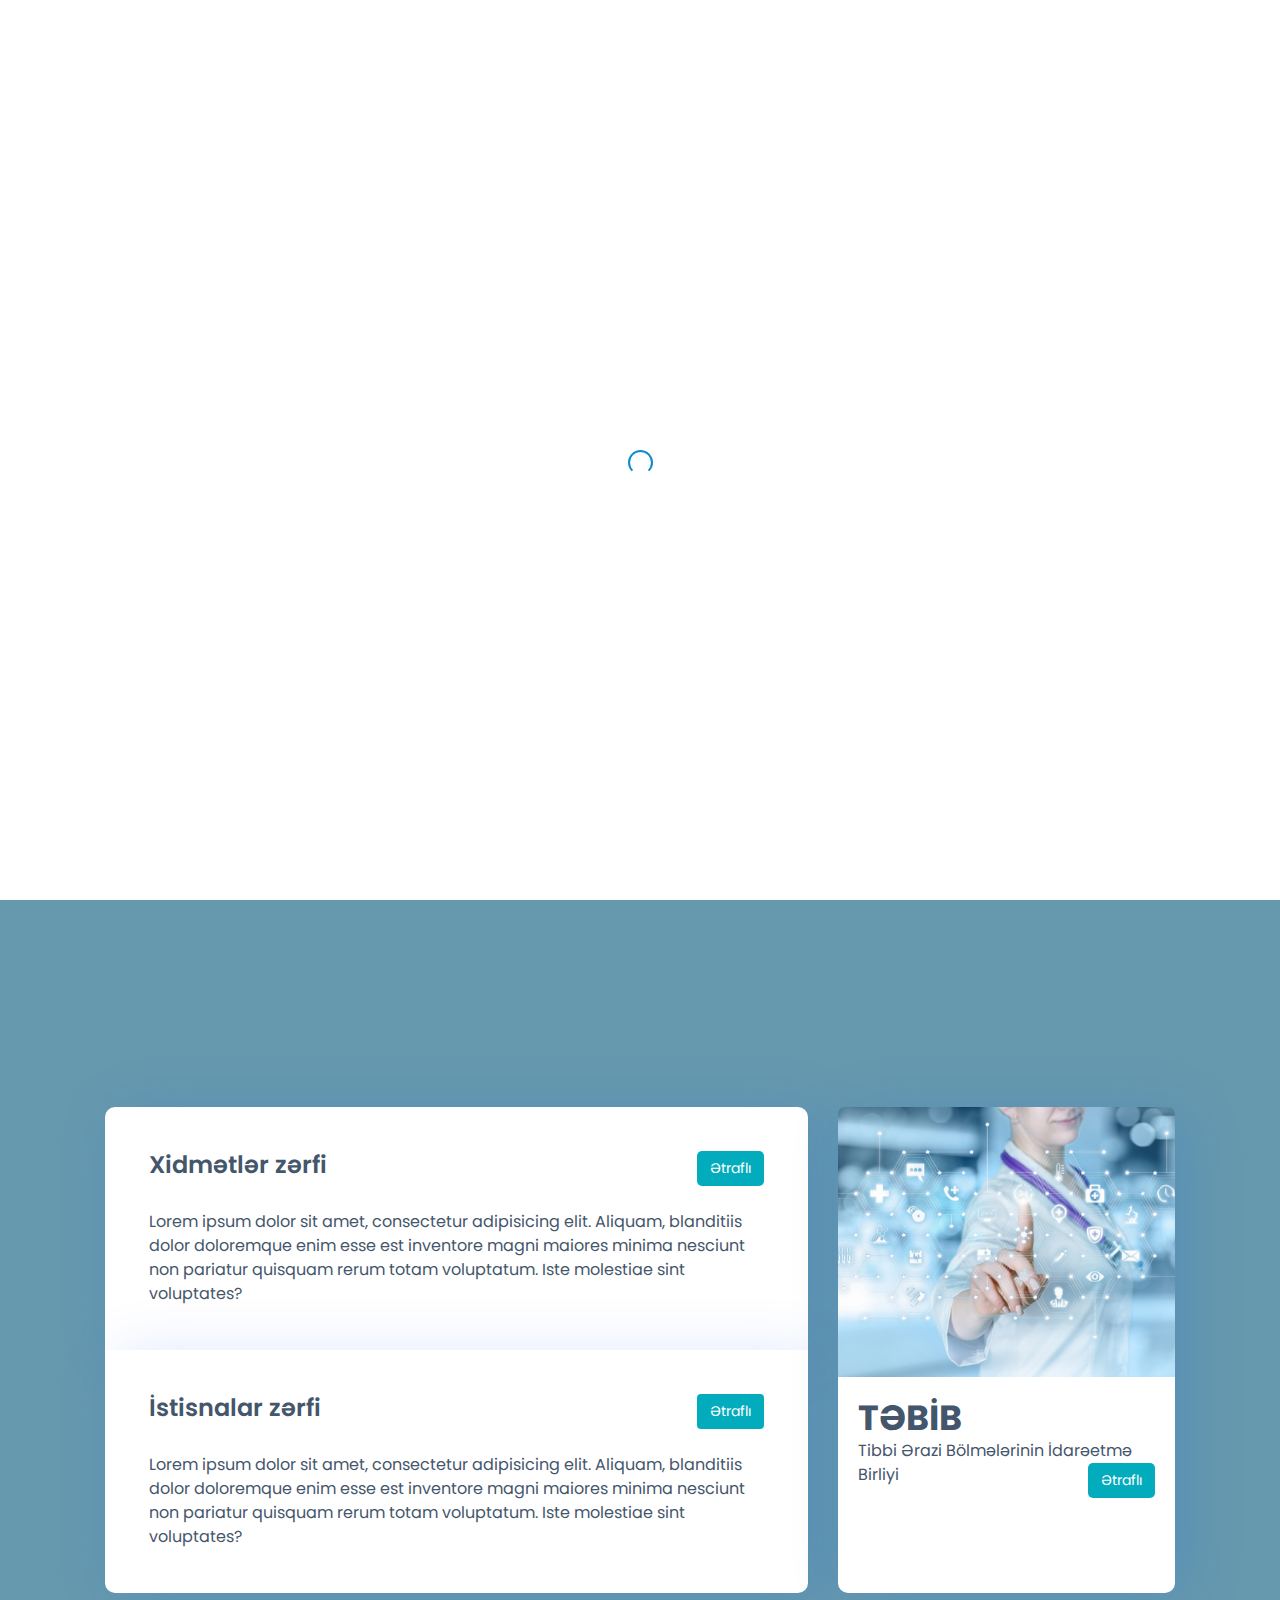
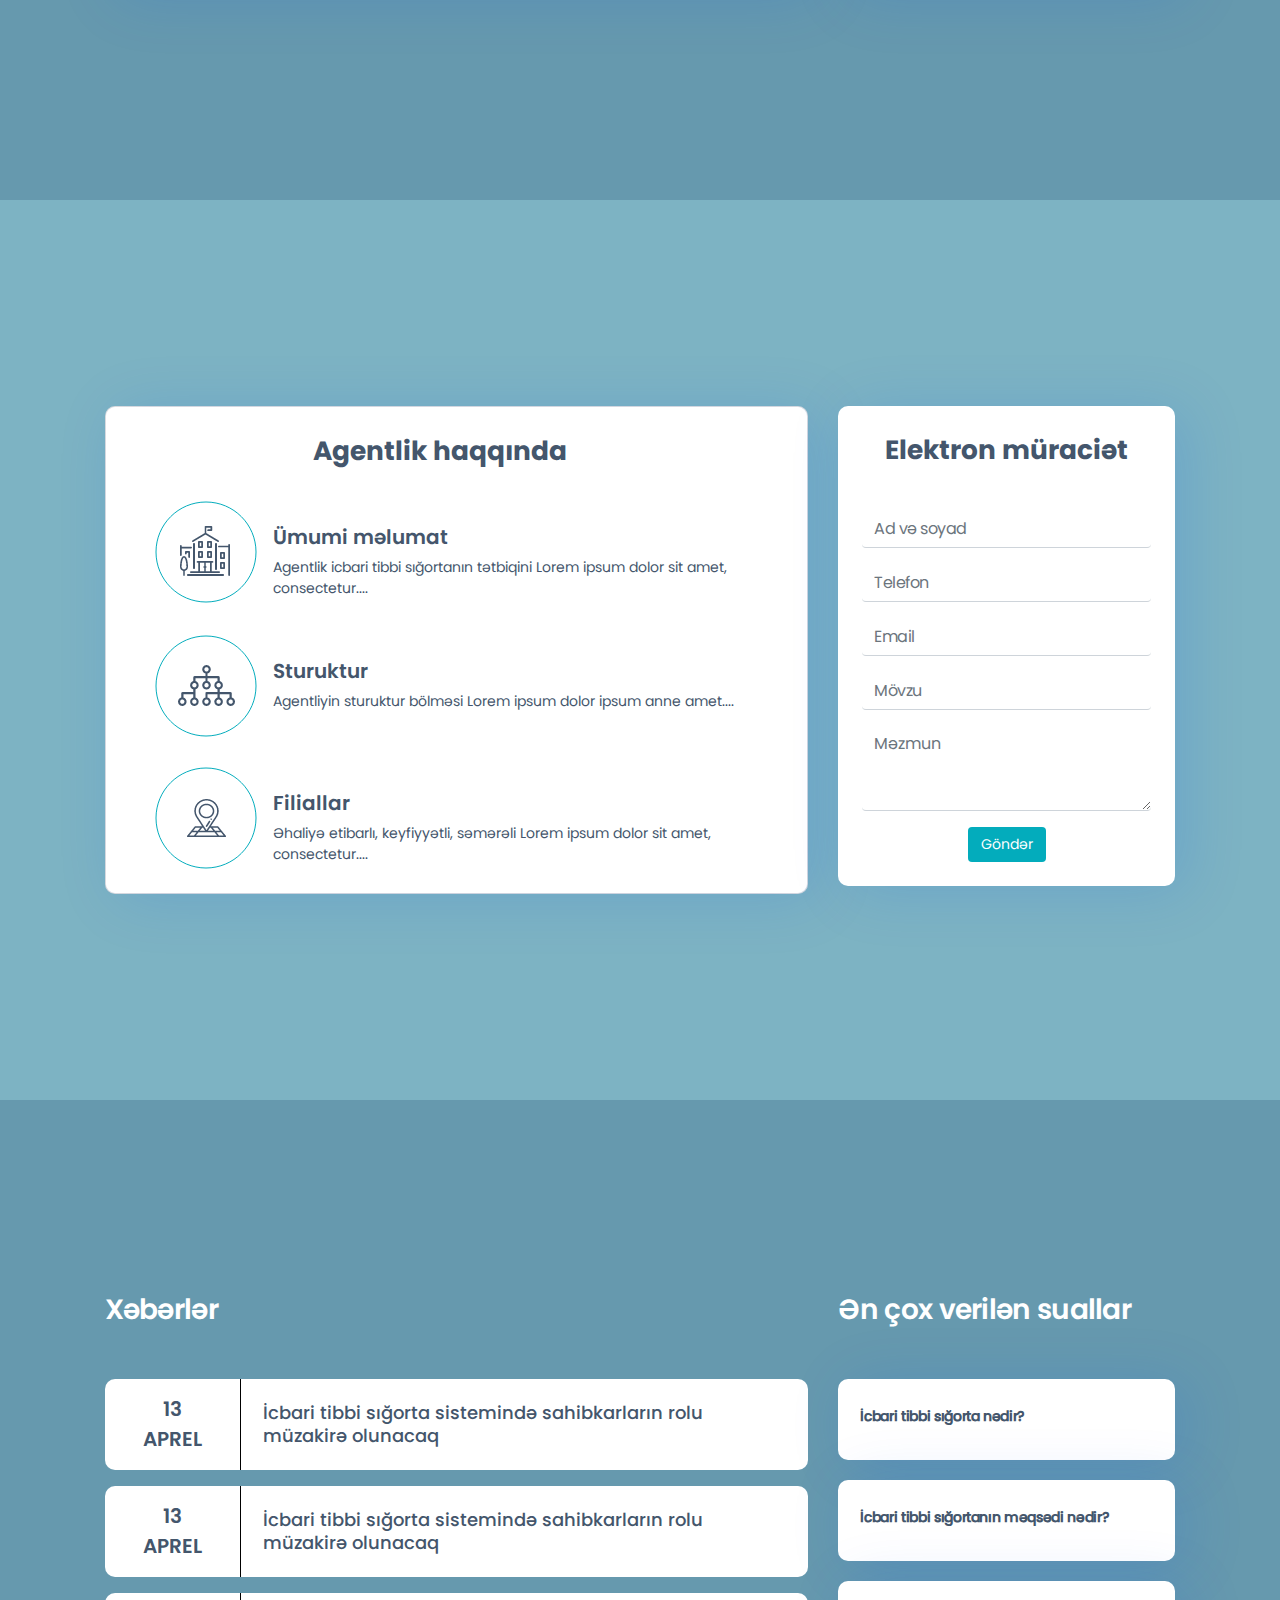
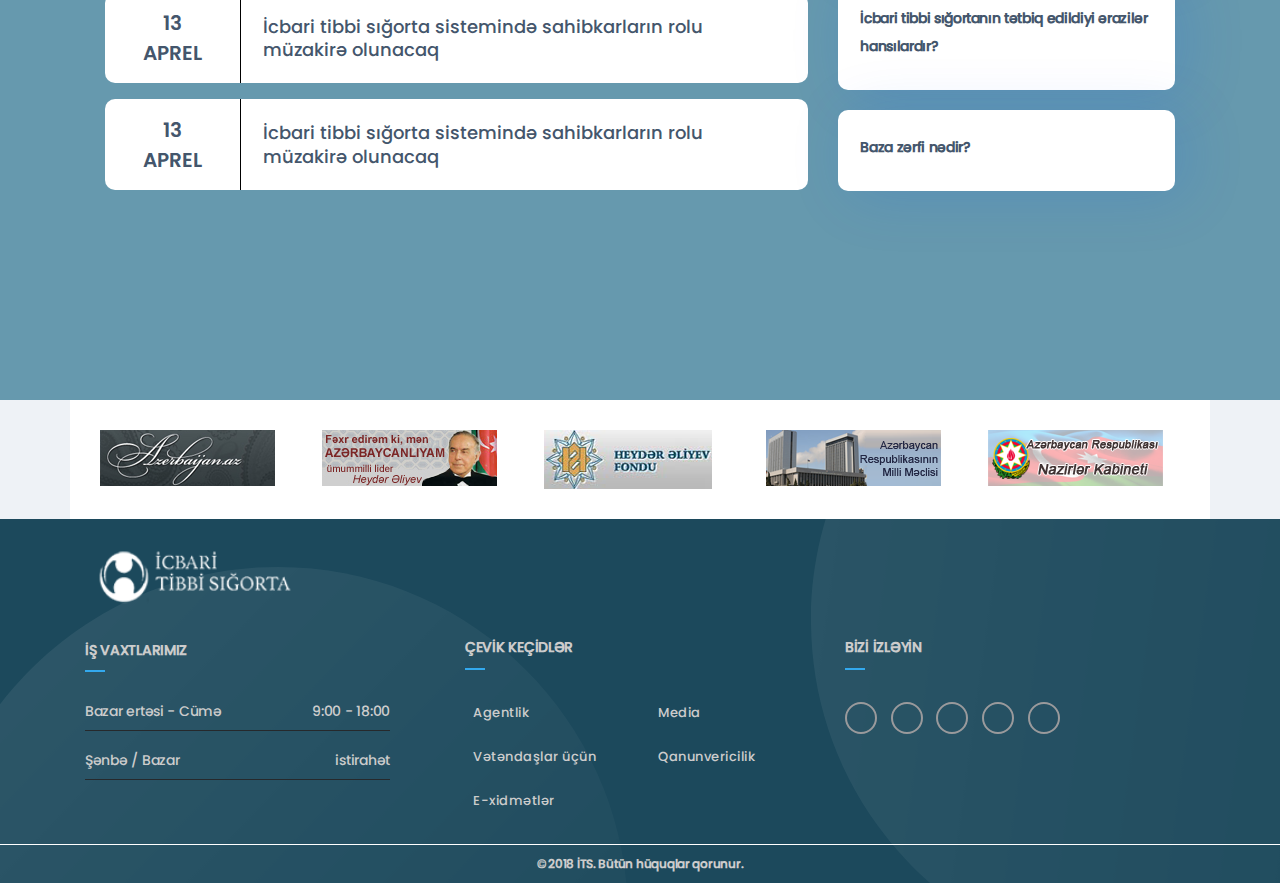
<file: index.html>
<!doctype html>
<html lang="az">
<head>
    <meta charset="UTF-8">
    <meta name="viewport"
          content="width=device-width, user-scalable=no, initial-scale=1.0, maximum-scale=1.0, minimum-scale=1.0">
    <meta http-equiv="X-UA-Compatible" content="ie=edge">
    <meta name="description" content="">
    <meta name="keywords" content="">
    <meta name="author" content="">
    <title>İTS</title>

    <!-- Standard Favicon -->
    <link rel="icon" type="image/x-icon" href="img/favicon.ico"/>

    <!-- For iPhone 4 Retina display: -->
    <link rel="apple-touch-icon-precomposed" sizes="114x114" href="img/apple-touch-icon-114x114-precomposed.png">

    <!-- For iPad: -->
    <link rel="apple-touch-icon-precomposed" sizes="72x72" href="img/apple-touch-icon-72x72-precomposed.png">

    <!-- For iPhone: -->
    <link rel="apple-touch-icon-precomposed" href="img/apple-touch-icon-57x57-precomposed.png">

    <!-- Library - Loader CSS -->
    <link rel="stylesheet" type="text/css" href="libraries/loader/loaders.min.css">
    <link rel="stylesheet" href="css/normalize.css">

    <!--  normalize CSS -->
    <link rel="stylesheet" href="css/normalize.css">

    <!--  animate CSS -->
    <link rel="stylesheet" href="css/animate.css">

    <!--  swiper CSS -->
    <link rel="stylesheet" href="css/swiper.min.css">
    <!-- plugins  CSS -->
    <link rel="stylesheet" type="text/css" href="css/plugins.css">

    <!--  fontawesome CSS -->
    <link rel="stylesheet" href="https://use.fontawesome.com/releases/v5.8.2/css/all.css"
          integrity="sha384-oS3vJWv+0UjzBfQzYUhtDYW+Pj2yciDJxpsK1OYPAYjqT085Qq/1cq5FLXAZQ7Ay" crossorigin="anonymous">

    <!--  Bootstrap v4.3.1 CSS -->
    <link rel="stylesheet" href="css/bootstrap.min.css">

    <!-- Custom - common CSS -->
    <link rel="stylesheet" href="css/style.css">
</head>
<body>

<!-- Loader -->

<div id="site-loader" class="load-complete">
    <div class="loader">
        <div class="loader-inner ball-clip-rotate">
            <div></div>
        </div>
    </div>
</div>

<header class="header-main">
    <nav class="navbar navbar-expand-lg navbar-light bg-light fixed-top  py-4">
        <div class="container">
            <a class="navbar-brand" href="index.html"><img class="logo" src="img/logo.png" title="logo" alt="logo"></a>
            <ul class="navbar-nav  mt-2 mt-lg-0">
                <li class="nav-item axtar">
                    <input type="text" class="form-control rounded-border" placeholder="axtar">
                    <a href="#"><img src="img/lupa.png"></a>
                </li>
                <li class="nav-item">
                    <select name="lang" id="lang" class="form-control rounded-border">
                        <option value="aze" selected>AZE</option>
                        <option value="ru">RUS</option>
                        <option value="en">ENG</option>
                    </select>
                </li>
                <li class="nav-item">
                    <a class="nav-link" href="tel:(+994 12) 310 07 70"><img class="phone" src="img/phone1.png">
                        <span> (+994 12) 310 07 70</span> </a>
                </li>
                <li class="nav-item">
                    <div class="right-menu">
                        <span class="menu">Menu</span>
                        <a href="javascript:void(0);" class="button-collapse mx-2" title="its.az"><i
                                class="fas fa-bars"></i></a>
                    </div>
                </li>
            </ul>
            <nav class="menu text-center">
                <a href="/" class="left_logo" title="its.az"></a>
                <span class="close"></span>
                <h3>Xidmətlərimiz</h3>
                <ul class="list-unstyled">
                    <li><a href="#" title="Agentlik"> Agentlik</a></li>
                    <li><a href="#" title="Media">Media</a></li>
                    <li><a href="#" title="Qanunvericilik">Qanunvericilik</a></li>
                    <li><a href="#" title="xidmətlər">E-xidmətlər</a></li>
                </ul>
                <h3>Vətəndaşlar üçün</h3>
                <ul class="list-unstyled">
                    <li><a href="#" title="Qaydalar">Qaydalar</a></li>
                    <li><a href="#" title="Haqqımızda">Haqqımızda</a></li>
                    <li><a href="contact.html" title="Əlaqə">Əlaqə</a></li>
                </ul>
            </nav>
        </div>
    </nav>
</header>

<section class="intro">

    <div class="content">
        <div class="section-1">
            <div class="container">
                <div class="row">
                    <div class="col-md-8">
                        <div class="card  border-0 section-contentBG">
                            <div class="row">
                                <div class="col-md-4 mt-4 col-sm-4 col-xs-12">
                                    <div class="what-we-do-block">
                                        <img src="img/isegoturen.jpg" alt="what-we-do-best"/>
                                        <div class="what-we-do-block-content">
                                            <i><img  src="img/is-yerleri.png" alt="tecili yardim"/></i>
                                            <a href="#"><h5>İŞƏGÖTÜRƏNLƏR</h5></a>
                                            <p></p>
                                        </div>
                                    </div>
                                </div>
                                <div class="col-md-4 mt-4 col-sm-4 col-xs-12">
                                    <div class="what-we-do-block">
                                        <img src="img/imtiyazli.jpg" alt="what-we-do-best"/>
                                        <div class="what-we-do-block-content">
                                            <i><img src="img/imtiyazli.png" alt="Cardiology"/></i>
                                            <a href="#"><h5>İMTİYAZLI ƏHALİ</h5></a>
                                            <p></p>
                                        </div>
                                    </div>
                                </div>
                                <div class="col-md-4 mt-4 col-sm-4 col-xs-12">
                                    <div class="what-we-do-block">
                                        <img src="img/muzdlu.jpg" alt="what-we-do-best"/>
                                        <div class="what-we-do-block-content">
                                            <i><img src="img/muzdlu.png" alt="Cardiology"/></i>
                                            <a href="#"><h5>MUZDLU İŞÇİLƏR</h5></a>
                                            <p></p>
                                        </div>
                                    </div>
                                </div>
                                <div class="col-md-4 mt-4 col-sm-4 col-xs-12">
                                    <div class="what-we-do-block">
                                        <img src="img/hekim1.jpg" alt="what-we-do-best"/>
                                        <div class="what-we-do-block-content">
                                            <i><img src="img/mulki.png" alt="Traumatology"/></i>
                                            <a href="#"><h5>MÜLKİ-HÜQUQİ XARAKTERLİ MÜQAVİLƏLƏR ƏSASINDA İŞLƏRİ
                                                (XİDMƏTLƏRİ)
                                                YERİNƏ
                                                YETİRƏN FİZİKİ ŞƏXSLƏR</h5></a>

                                        </div>
                                    </div>
                                </div>
                                <div class="col-md-4 mt-4 col-sm-4 col-xs-12">
                                    <div class="what-we-do-block">
                                        <img src="img/biznes.jpg" alt="what-we-do-best"/>
                                        <div class="what-we-do-block-content">
                                            <i><img src="img/sahibkar.png" alt="Neurology"/></i>
                                            <a href="#"><h5>SAHİBKARLIQ FƏALİYYƏTİ İLƏ</br>MƏŞĞUL OLAN FİZİKİ
                                                ŞƏXSLƏR</h5>
                                            </a>
                                        </div>
                                    </div>
                                </div>
                                <div class="col-md-4 mt-4 col-sm-4 col-xs-12">
                                    <div class="what-we-do-block">
                                        <img src="img/ehali.jpg" alt="what-we-do-best"/>
                                        <div class="what-we-do-block-content">
                                            <i><img src="img/diger-ehali.png" alt="Neurology"/></i>
                                            <a href="#"><h5>DİGƏR ƏHALİ QRUPU</h5></a>
                                        </div>
                                    </div>
                                </div>
                            </div>
                        </div>
                    </div>
                    <div class="col-md-4 mt-4">
                        <div class="card  border-0" >
                            <!-- Enquiry Us -->
                            <div class="leave-comment enquiry-us">
                                <h5 class="section-heading">SIĞORTA HAQQININ HESABLANMASI ÜÇÜN
                                    KALKULYATOR</h5>
                                <form id="contact-form" class="comment-form enquiry-form" method="post">
                                    <div class="form-group forma">
                                        <label>Statusunuz*</label>
                                        <select class="form-control">
                                            <option>SİYAHIDAN SEÇİN</option>
                                            <option>MÜLKİ-HÜQUQİ XARAKTERLİ MÜQAVİLƏLƏR ƏSASINDA İŞLƏRİ(XİDMƏTLƏRİ)
                                                YERİNƏ
                                                YETİRƏN FİZİKİ ŞƏXSLƏR
                                            </option>
                                            <option>SAHİBKARLIQ FƏALİYYƏTİ İLƏ MƏŞĞUL OLAN FİZİKİ ŞƏXSLƏR</option>
                                            <option>İMTİYAZLI ƏHALİ</option>
                                            <option>SAHİBKARLIQ FƏALİYYƏTİ İLƏ MƏŞĞUL OLAN HÜQUQİ ŞƏXSLƏR</option>
                                            <option>İŞƏGÖTÜRƏNLƏR</option>
                                            <option>İŞÇİ</option>
                                            <option>KƏNDLİ TƏSƏRRÜFATININ ÜZVÜ/QEYRİ-RƏSMİ İŞLƏYƏNLƏR</option>
                                        </select>
                                    </div>
                                    <div class="form-group forma">
                                        <label>İşçinin aylıq əmək haqqı məbləği(tutulmalarsız)</label>
                                        <input type="email" name="contact-email" class="form-control" id="input_email"
                                               required/>
                                    </div>
                                    <div class="enquiry-btn  pt-2">
                                        <input type="submit" class="btn btn-lg btn-blue text-white" value="Hesabla" id="btn_submit"
                                               name="post">

                                    </div>
                                    <p>Siz icbari tibbi sığorta haqqı ödəməkdən azadsınız. Sizin
                                        sığorta haqqı dövlət
                                        büdcəsindən ödənilir.</p>
                                </form>
                            </div>
                            <!-- Enquiry Us /- -->
                        </div>
                    </div>
                </div>
            </div>
        </div>
    </div>
</section>

<section>
    <div class="content">
        <div class="section-2">
            <div class="container services">
                <div class="row">
                    <div class="col-md-8">
                        <div class="card border-rad-top border-0 p-4">
                            <div class="card-body mx-auto">
                                <h5 class="card-title  d-inline"><strong>Xidmətlər zərfi</strong></h5>
                                <a href="#" class="btn  btn-blue  text-white float-right">Ətraflı</a>
                                <div class="clearfix"></div>
                                <p class="card-text mt-4">Lorem ipsum dolor sit amet, consectetur adipisicing elit.
                                    Aliquam, blanditiis dolor doloremque enim esse est inventore magni maiores minima
                                    nesciunt non pariatur quisquam rerum totam voluptatum. Iste molestiae sint
                                    voluptates?</p>
                            </div>
                        </div>
                        <div class="card  border-rad-bot border-0  p-4">
                            <div class="card-body mx-auto">
                                <h5 class="card-title  d-inline"><strong>İstisnalar zərfi</strong></h5>
                                <a href="#" class="btn btn-blue text-white rounded float-right">Ətraflı</a>
                                <div class="clearfix"></div>
                                <p class="card-text mt-4">Lorem ipsum dolor sit amet, consectetur adipisicing elit.
                                    Aliquam, blanditiis dolor doloremque enim esse est inventore magni maiores minima
                                    nesciunt non pariatur quisquam rerum totam voluptatum. Iste molestiae sint
                                    voluptates?</p>
                            </div>
                        </div>
                    </div>
                    <div class="col-md-4">
                        <div class="card border-rad-y border-0  h-100">
                            <img class="card-img-top" src="img/blog-3.png" alt="Card image cap">
                            <div class="card-body">
                                <h5 class="card-title m-0 teb"><strong>Təbib</strong></h5>
                                <p class="card-text  d-inline">Tibbi Ərazi
                                    Bölmələrinin İdarəetmə Birliyi</p>
                                <a href="#" class="btn btn-blue btn text-white float-right">Ətraflı</a>
                            </div>
                        </div>
                    </div>
                </div>
            </div>
        </div>
    </div>
</section>

<section>
    <div class="content">
        <div class="section-3">
            <div class="container">
                <div class="row">
                    <div class="col-md-8">
                        <div class="card  h-100 section3-content">
                            <div class="medias border-rad-y ">
                                <p class="agentlik">Agentlik haqqında</p>
                                <div class="media">
                                    <a href="#">
                                        <img src="img/str1.png" class="align-self-center mr-3" alt="...">
                                    </a>
                                    <div class="media-body mt-4 ">
                                        <h5 class="mt-0">Ümumi məlumat</h5>
                                        <a href="#">
                                            <p class="mb-0 content">Agentlik icbari tibbi sığortanın tətbiqini Lorem ipsum dolor sit amet, consectetur....</p>
                                        </a>
                                    </div>
                                </div>
                                <div class="media">
                                    <a href="#">
                                        <img src="img/str2.png" class="align-self-center mr-3" alt="...">
                                    </a>
                                    <div class="media-body mt-4">
                                        <h5 class="mt-0">Sturuktur</h5>
                                        <a href="#">
                                            <p class="mb-0">Agentliyin sturuktur bölməsi Lorem  ipsum dolor ipsum anne  amet....</p>
                                        </a>
                                    </div>
                                </div>
                                <div class="media">
                                    <a href="#">
                                        <img src="img/str3.png" class="align-self-center mr-3" alt="...">
                                    </a>
                                    <div class="media-body mt-4">
                                        <h5 class="mt-0">Filiallar</h5>
                                        <a href="#">
                                            <p class="mb-0">Əhaliyə etibarlı, keyfiyyətli, səmərəli Lorem ipsum dolor sit amet, consectetur....</p>
                                        </a>
                                    </div>
                                </div>
                            </div>

                        </div>
                    </div>
                    <div class="col-md-4">
                        <div class="forma border-rad-y">
                            <p class="muraciet">Elektron müraciət</p>
                            <form>
                                <div class="form-group">
                                    <input type="text" class="form-control" id="name" placeholder="Ad və soyad">

                                </div>
                                <div class="form-group">
                                    <input type="text" class="form-control" id="tel" placeholder="Telefon">
                                </div>
                                <div class="form-group">
                                    <input type="email" class="form-control" id="mail" placeholder="Email">
                                </div>
                                <div class="form-group">
                                    <input type="text" class="form-control" id="movzu" placeholder="Mövzu">
                                </div>

                                <div class="form-group shadow-textarea">
                                    <textarea class="form-control z-depth-1" id="mezmun" rows="3"
                                              placeholder="Məzmun"></textarea>
                                </div>
                                <button type="submit" class="rounded  btn text-white btn-blue">Göndər</button>
                            </form>
                        </div>
                    </div>
                </div>
            </div>
        </div>    </div>
</section>

<section>
    <div class="content">
        <div class="section-4">
            <div class="container">
                <div class="row">
                    <div class="col-md-8">
                        <div class="medias">
                            <div class="section-header">
                                <a href="">Xəbərlər</a>
                            </div>
                            <div class="event mb-3 mt-5">
                                <div class="event__info event__info--timing">
                                    <span class="event__time">13 APREL</span>
                                </div>
                                <div class="event__info event__info--event-desc">
                                    <a href="news.html" class="event__link"><h2 class="event__title">
                                        İcbari tibbi sığorta sistemində sahibkarların
                                        rolu müzakirə olunacaq
                                    </h2></a>
                                </div>
                            </div>
                            <div class="event mb-3">
                                <div class="event__info event__info--timing">
                                    <span class="event__time">13 APREL</span>
                                </div>
                                <div class="event__info event__info--event-desc">
                                    <a href="#" class="event__link"><h2 class="event__title">
                                        İcbari tibbi sığorta sistemində sahibkarların
                                        rolu müzakirə olunacaq
                                    </h2></a>
                                </div>
                            </div>
                            <div class="event mb-3">
                                <div class="event__info event__info--timing">
                                    <span class="event__time">13 APREL</span>
                                </div>
                                <div class="event__info event__info--event-desc">
                                    <a href="#" class="event__link"><h2 class="event__title">
                                        İcbari tibbi sığorta sistemində sahibkarların
                                        rolu müzakirə olunacaq
                                    </h2></a>
                                </div>
                            </div>
                            <div class="event mb-3">
                                <div class="event__info event__info--timing">
                                    <span class="event__time">13 APREL</span>
                                </div>
                                <div class="event__info event__info--event-desc">
                                    <a href="#" class="event__link"><h2 class="event__title">
                                        İcbari tibbi sığorta sistemində sahibkarların
                                        rolu müzakirə olunacaq
                                    </h2></a>
                                </div>
                            </div>
                        </div>                </div>
                    <div class="col-md-4">
                        <div class="faqmenu">
                            <div class="section-header">
                                <a href="">Ən çox verilən suallar</a>
                            </div>
                            <div class="panel-group mt-5" id="accordion" role="tablist" aria-multiselectable="true">
                                <div class="panel panel-default border-rad-y">
                                    <div class="panel-heading" role="tab" id="dept-heading1">
                                        <h4 class="panel-title">
                                            <a role="button" data-toggle="collapse" data-parent="#accordion"
                                               href="#dept-type-1"
                                               aria-expanded="true">
                                                İcbari tibbi sığorta nədir?
                                                <i class="fas  fa-plus-circle float-right"></i>
                                            </a>
                                        </h4>
                                    </div>
                                    <div id="dept-type-1" class="panel-collapse collapse" role="tabpanel"
                                         aria-labelledby="dept-heading1">

                                        <div class="panel-body scroll_faq scroll_style">
                                            <p>İcbari tibbi sığorta əhalinin sosial müdafiəsi forması olaraq, sığorta
                                                hadisəsi
                                                zamanı əhaliyə icbari tibbi sığortanın maliyyə mənbələri hesabına ilkin
                                                səhiyyə
                                                xidmətlərinin, təcili və təxirəsalınmaz tibbi yardımın, habelə sığorta
                                                olunanlara
                                                baza zərfində nəzərdə tutulmuş şərtlər çərçivəsində tibbi xidmətlərin
                                                göstərilməsinə
                                                təminat verən dövlətin hüquqi, iqtisadi və təşkilati tədbirlər
                                                məcmusudur.</p>
                                        </div>
                                    </div>
                                </div>
                                <div class="panel panel-default border-rad-y">
                                    <div class="panel-heading" role="tab" id="dept-heading2">
                                        <h4 class="panel-title">
                                            <a class="collapsed" role="button" data-toggle="collapse"
                                               data-parent="#accordion"
                                               href="#dept-type-2" aria-expanded="false">
                                                İcbari tibbi sığortanın məqsədi nədir?
                                                <i class="fas  fa-plus-circle float-right"></i>
                                            </a>
                                        </h4>
                                    </div>
                                    <div id="dept-type-2" class="panel-collapse collapse" role="tabpanel"
                                         aria-labelledby="dept-heading2">

                                        <div class="panel-body scroll_faq scroll_style">
                                            <p>İcbari tibbi sığorta sisteminin məqsədi səhiyyə sahəsində mövcud maliyyələşmə
                                                mexanizmlərini yeni iqtisadi əsaslarla təkmilləşdirərək əhaliyə göstərilən
                                                tibbi
                                                xidmətlərin keyfiyyətini daha da yüksəltmək və əlçatanlığını təmin
                                                etməkdir.</p>

                                        </div>
                                    </div>
                                </div>
                                <div class="panel panel-default border-rad-y">
                                    <div class="panel-heading" role="tab" id="dept-heading3">
                                        <h4 class="panel-title">
                                            <a class="collapsed" role="button" data-toggle="collapse"
                                               data-parent="#accordion"
                                               href="#dept-type-3" aria-expanded="false">
                                                İcbari tibbi sığortanın tətbiq edildiyi ərazilər hansılardır?
                                                <i class="fas  fa-plus-circle float-right"></i>
                                            </a>
                                        </h4>
                                    </div>
                                    <div id="dept-type-3" class="panel-collapse collapse" role="tabpanel"
                                         aria-labelledby="dept-heading3">

                                        <div class="panel-body scroll_faq scroll_style">
                                            <p>Azərbaycan Respublikası Prezidentinin 2016-cı il 29 noyabr tarixli 1127
                                                nömrəli
                                                Fərmanına əsasən Mingəçevir şəhərinin və Yevlax rayonunun inzibati əraziləri
                                                pilot
                                                ərazilər olaraq təsdiq edilmişdir. Azərbaycan Respublikası Prezidentinin 16
                                                fevral
                                                2018-ci il tarixli 1830 nömrəli Fərmanı ilə icbari tibbi sığortanın
                                                tətbiqinin pilot
                                                layihə olaraq Ağdaş rayonunun inzibati ərazisində həyata keçirilməsi, habelə
                                                Mingəçevir şəhərinin və Yevlax rayonunun inzibati ərazilərində davam
                                                etdirilməsi
                                                müəyyən edilmişdir.</p>
                                        </div>
                                    </div>
                                </div>
                                <div class="panel panel-default border-rad-y">
                                    <div class="panel-heading" role="tab" id="dept-heading4">
                                        <h4 class="panel-title">
                                            <a class="collapsed" role="button" data-toggle="collapse"
                                               data-parent="#accordion"
                                               href="#dept-type-4" aria-expanded="false">
                                                Baza zərfi nədir?
                                                <i class="fas  fa-plus-circle float-right"></i>
                                            </a>
                                        </h4>
                                    </div>
                                    <div id="dept-type-4" class="panel-collapse collapse" role="tabpanel"
                                         aria-labelledby="dept-heading4">

                                        <div class="panel-body scroll_faq scroll_style">
                                            <p>Baza zərfi icbari tibbi sığortanın maliyyə mənbələri hesabına sığorta
                                                olunanlara
                                                müvafiq növdə, həcmdə və şərtlərlə göstərilən tibbi xidmətlərin
                                                toplusudur.</p>

                                        </div>
                                    </div>
                                </div>

                            </div>
                        </div>
                    </div>
                </div>
            </div>
        </div>    </div>
</section>

<footer class="footer-main">
    <div class="carousel">
        <!-- Contact Detail -->
        <div class="container partners ">
            <!-- Swiper -->
            <div class="swiper-container">
                <div class="swiper-wrapper">
                    <div class="swiper-slide"><a href=""><img src="uploads/partners/azerbaycan-104128.png"
                                                              alt=""></a>
                    </div>
                    <div class="swiper-slide"><a href=""><img src="uploads/partners/heyder-eliyev-260363.png"
                                                              alt=""></a>
                    </div>
                    <div class="swiper-slide"><a href=""><img src="uploads/partners/heyder-eliyev-fondu-689940.png"
                                                              alt=""></a>
                    </div>
                    <div class="swiper-slide"><a href=""><img src="uploads/partners/milli-meclis-440566.png" alt=""></a>
                    </div>
                    <div class="swiper-slide"><a href=""><img src="uploads/partners/nazirler-kabineti-65134.png"
                                                              alt=""></a>
                    </div>
                    <div class="swiper-slide"><a href=""><img src="uploads/partners/presidentaz-612680.png" alt=""></a>
                    </div>
                    <div class="swiper-slide"><a href=""><img src="uploads/partners/virtual-qarabag-895991.png"
                                                              alt=""></a>
                    </div>
                </div>
                <!-- Add Pagination -->
                <div class="swiper-pagination"></div>
            </div>
        </diV>
        <!-- Contact Detail /- -->
    </div>

    <div class="container">
        <div class="row">
            <div class="col-md-4 col-sm-6 col-xs-12">
                <aside class="widget widget-about">
                    <h3><img class="logo" src="img/logo-ft1.png" alt="Logo"/></h3>
                    <h3 class="widget-title">İş vaxtlarımız</h3>
                    <div class="time-schedule">
                        <p>Bazar ertəsi - Cümə <span>9:00 - 18:00</span></p>
                        <p>Şənbə / Bazar <span>istirahət</span></p>
                    </div>
                </aside>
            </div>
            <div class="col-md-4 col-sm-6 col-xs-12">
                <aside class="widget widget-links">
                    <h3 class="widget-title">ÇEVİK KEÇİDLƏR</h3>
                    <ul class="list-unstyled">
                        <li><a href="#" title="Agentlik"><i class="fa fa-angle-right"></i> Agentlik</a></li>
                        <li><a href="#" title="Media"><i class="fa fa-angle-right"></i>Media</a></li>
                        <li><a href="#" title="Vətəndaşlar üçün"><i class="fa fa-angle-right"></i>Vətəndaşlar
                            üçün</a></li>
                        <li><a href="#" title="Qanunvericilik"><i class="fa fa-angle-right"></i>Qanunvericilik</a>
                        </li>
                        <li><a href="#" title="E-xidmətlər"><i class="fa fa-angle-right"></i>E-xidmətlər</a></li>
                    </ul>
                </aside>
            </div>
            <div class="col-md-4 col-sm-6 col-xs-12">
                <aside class="widget widget-newsletter">
                    <h3 class="widget-title">BİZİ İZLƏYİN</h3>
                    <!-- /input-group -->
                    <div class="social">
                        <ul class="list-unstyled">
                            <li><a href="#" title="Facebook"><i class="fab fa-facebook-f"></i></a></li>
                            <li><a href="#" title="Twitter"><i class="fab fa-twitter"></i></a></li>
                            <li><a href="#" title="Google+"><i class="fab fa-google-plus"></i></a></li>
                            <li><a href="#" title="Linkedin"><i class="fab fa-linkedin"></i></a></li>
                            <li><a href="#" title="Tumblr"><i class="fab fa-tumblr"></i></a></li>
                        </ul>
                    </div>
                </aside>
            </div>
        </div>
    </div>
    <!-- Bottom Footer -->
    <div class="bottom-footer">
        <p>&copy; 2018 İTS. Bütün hüquqlar qorunur.</p>
    </div><!-- Bottom Footer /- -->
</footer>

<!-- JQuery v3.4.1 -->
<script src="js/jquery-3.4.1.js"></script>

<!-- Bootstrap v4.3.1 -->
<script src="js/bootstrap.min.js"></script>
<!-- swiper js  -->
<script src="js/swiper.min.js"></script>

<!-- Custom scripts  -->
<script src="js/scripts.js"></script>

</body>
</html>
</file>
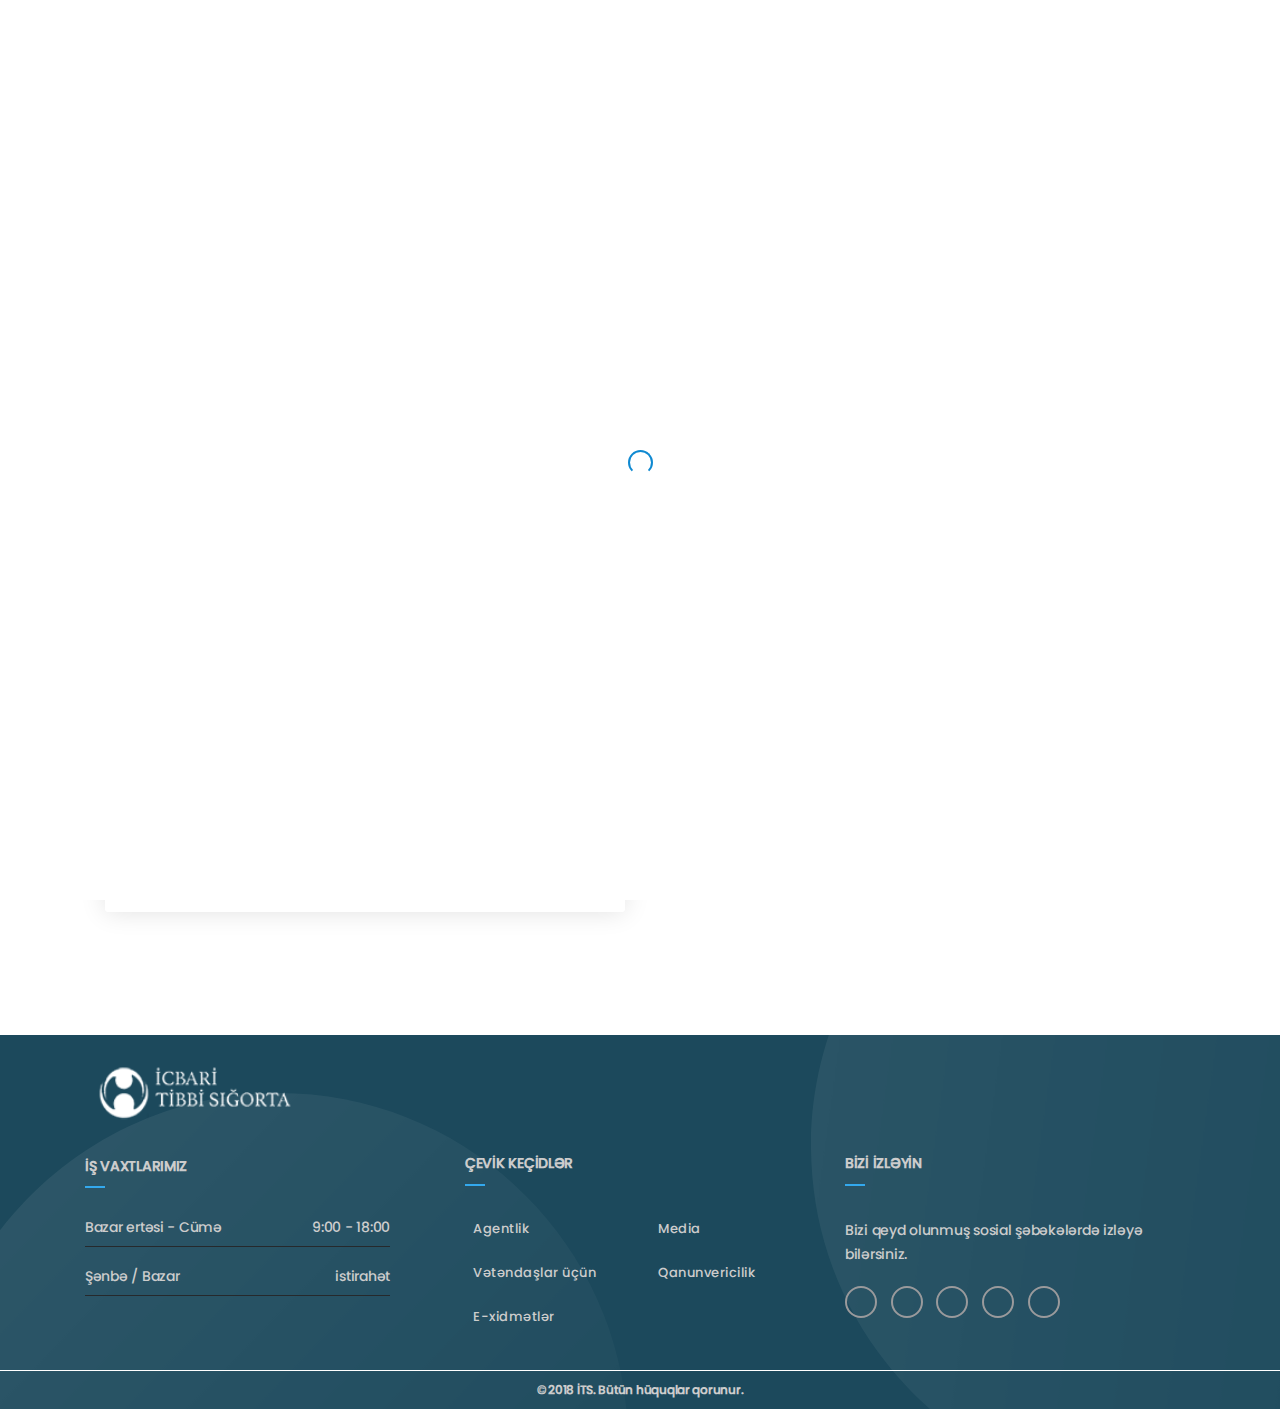
<file: contact.html>
<!doctype html>
<html lang="az">
<head>
    <meta charset="UTF-8">
    <meta name="viewport"
          content="width=device-width, user-scalable=no, initial-scale=1.0, maximum-scale=1.0, minimum-scale=1.0">
    <meta http-equiv="X-UA-Compatible" content="ie=edge">
    <meta name="description" content="">
    <meta name="keywords" content="">
    <meta name="author" content="">
    <title>İTS</title>

    <!-- Standard Favicon -->
    <link rel="icon" type="image/x-icon" href="img/favicon.ico"/>

    <!-- For iPhone 4 Retina display: -->
    <link rel="apple-touch-icon-precomposed" sizes="114x114" href="img/apple-touch-icon-114x114-precomposed.png">

    <!-- For iPad: -->
    <link rel="apple-touch-icon-precomposed" sizes="72x72" href="img/apple-touch-icon-72x72-precomposed.png">

    <!-- For iPhone: -->
    <link rel="apple-touch-icon-precomposed" href="img/apple-touch-icon-57x57-precomposed.png">

    <!-- Library - Loader CSS -->
    <link rel="stylesheet" type="text/css" href="libraries/loader/loaders.min.css">
    <link rel="stylesheet" href="css/normalize.css">

    <!--  normalize CSS -->
    <link rel="stylesheet" href="css/normalize.css">

    <!--  animate CSS -->
    <link rel="stylesheet" href="css/animate.css">

    <!--  swiper CSS -->
    <link rel="stylesheet" href="css/swiper.min.css">
    <!-- plugins  CSS -->
    <link rel="stylesheet" type="text/css" href="css/plugins.css">

    <!--  fontawesome CSS -->
    <link rel="stylesheet" href="https://use.fontawesome.com/releases/v5.8.2/css/all.css"
          integrity="sha384-oS3vJWv+0UjzBfQzYUhtDYW+Pj2yciDJxpsK1OYPAYjqT085Qq/1cq5FLXAZQ7Ay" crossorigin="anonymous">


    <!--  Bootstrap v4.3.1 CSS -->
    <link rel="stylesheet" href="css/bootstrap.min.css">

    <!-- Custom - common CSS -->
    <link rel="stylesheet" href="css/style.css">
</head>
<body>

<!-- Loader -->

<div id="site-loader" class="load-complete">
    <div class="loader">
        <div class="loader-inner ball-clip-rotate">
            <div></div>
        </div>
    </div>
</div>

<!-- Loader /- -->

<!-- page-wrapper - start-->
<div id="page-wrapper">
    <header class="header-main">
        <nav class="navbar navbar-expand-lg navbar-light bg-light fixed-top  py-4">
            <div class="container">
                <a class="navbar-brand" href="index.html"><img class="logo" src="img/logo.png" title="logo" alt="logo"></a>
                <ul class="navbar-nav  mt-2 mt-lg-0">
                    <li class="nav-item axtar">
                        <input type="text" class="form-control rounded-border" placeholder="axtar">
                        <a href="#"><img src="img/lupa.png"></a>
                    </li>
                    <li class="nav-item">
                        <select name="lang" id="lang" class="form-control rounded-border">
                            <option value="aze" selected>AZE</option>
                            <option value="ru">RUS</option>
                            <option value="en">ENG</option>
                        </select>
                    </li>
                    <li class="nav-item">
                        <a class="nav-link" href="tel:(+994 12) 310 07 70"><img class="phone" src="img/phone1.png">
                            <span> (+994 12) 310 07 70</span> </a>
                    </li>
                    <li class="nav-item">
                        <div class="right-menu">
                            <span class="menu">Menu</span>
                            <a href="javascript:void(0);" class="button-collapse mx-2" title="its.az"><i
                                    class="fas fa-bars"></i></a>
                        </div>
                    </li>
                </ul>
                <nav class="menu text-center">
                    <a href="/" class="left_logo" title="its.az"></a>
                    <span class="close"></span>
                    <h3>Xidmətlərimiz</h3>
                    <ul class="list-unstyled">
                        <li><a href="#" title="Agentlik"> Agentlik</a></li>
                        <li><a href="#" title="Media">Media</a></li>
                        <li><a href="#" title="Qanunvericilik">Qanunvericilik</a></li>
                        <li><a href="#" title="xidmətlər">E-xidmətlər</a></li>
                    </ul>
                    <h3>Vətəndaşlar üçün</h3>
                    <ul class="list-unstyled">
                        <li><a href="#" title="Qaydalar">Qaydalar</a></li>
                        <li><a href="#" title="Haqqımızda">Haqqımızda</a></li>
                        <li><a href="contact.html" title="Əlaqə">Əlaqə</a></li>
                    </ul>
                </nav>
            </div>
        </nav>
    </header>
    <main>
        <section class="contact">
            <div class="container">
                <h1 class="contact-title">Əlaqə</h1>
                <div class="row">
                    <div class="col-md-6">
                        <div class="contact-main my-5">
                            <div class="contact-us">
                                <div class="contact-header">
                                    <h3>Elektron müraciət</h3>
                                </div>
                            </div>
                            <div class="contact-form">
                                <form>
                                <div class="form-row">
                                    <div class="form-group col-md-6">
                                        <label for="name">Ad, Soyad</label>
                                        <input type="text" class="form-control" id="name">
                                    </div>
                                    <div class="form-group col-md-6">
                                        <label for="mail">E-mail</label>
                                        <input type="email" class="form-control" id="mail">
                                    </div>
                                    <div class="form-group col-md-6">
                                        <label for="phone">Telefon</label>
                                        <input type="password" class="form-control" id="phone">
                                    </div>
                                    <div class="form-group col-md-6">
                                        <label for="movzu">Müraciət mövzusu</label>
                                        <input type="text" class="form-control" id="movzu">
                                    </div>
                                    <div class="form-group col-md-12">
                                        <label for="mezmun">Müraciətin məzmunu</label>
                                        <textarea class="form-control z-depth-1" id="mezmun" rows="3"></textarea></div>
                                </div>
                                <button type="submit" class="btn btn-blue text-center text-white float-right">Göndər
                                </button>
                                </form>
                            </div>
                        </div>
                    </div>
                    <div class="col-md-6">
                        <div class="contact-main my-5">
                            <div class="contact-us">
                                <div class="contact-header">
                                    <h3>Bizimlə əlaqə</h3>
                                </div>
                            </div>
                            <div class="map-main">
                                <div class="map-header">
                                    <ul class="list-unstyled">
                                        <li>
                                            <img src="img/paper.png" alt="">
                                            <span>Bakı şəhəri, Yasamal rayonu, Şərifzadə 178</span>
                                        </li>
                                        <li>
                                            <img src="img/globus.png" alt="">
                                            <span>Bakı şəhəri, Yasamal rayonu, Şərifzadə 178</span>
                                        </li>
                                        <li>
                                            <img src="img/phone2.png" alt="">
                                            <span>Bakı şəhəri, Yasamal rayonu, Şərifzadə 178</span>
                                        </li>
                                    </ul>
                                </div>
                            </div>
                            <div class="map">
                                <!--Google map-->
                                <div id="map-container-google-1" class="z-depth-1-half map-container">
                                    <iframe src="https://maps.google.com/maps?q=manhatan&t=&z=13&ie=UTF8&iwloc=&output=embed" frameborder="0"
                                            style="border:0" allowfullscreen></iframe>
                                </div>
                                <!--Google Maps-->
                            </div>
                        </div>
                    </div>
                </div>
            </div>
        </section>
    </main>
    <footer class="footer-main">
        <div class="container">
            <div class="row">
                <div class="col-md-4 col-sm-6 col-xs-12">
                    <aside class="widget widget-about">
                        <h3><img class="logo" src="img/logo-ft1.png" alt="Logo"/></h3>
                        <h3 class="widget-title">İş vaxtlarımız</h3>
                        <div class="time-schedule">
                            <p>Bazar ertəsi - Cümə <span>9:00 - 18:00</span></p>
                            <p>Şənbə / Bazar <span>istirahət</span></p>
                        </div>
                    </aside>
                </div>
                <div class="col-md-4 col-sm-6 col-xs-12">
                    <aside class="widget widget-links">
                        <h3 class="widget-title">ÇEVİK KEÇİDLƏR</h3>
                        <ul class="list-unstyled">
                            <li><a href="#" title="Agentlik"><i class="fa fa-angle-right"></i> Agentlik</a></li>
                            <li><a href="#" title="Media"><i class="fa fa-angle-right"></i>Media</a></li>
                            <li><a href="#" title="Vətəndaşlar üçün"><i class="fa fa-angle-right"></i>Vətəndaşlar
                                üçün</a></li>
                            <li><a href="#" title="Qanunvericilik"><i class="fa fa-angle-right"></i>Qanunvericilik</a>
                            </li>
                            <li><a href="#" title="E-xidmətlər"><i class="fa fa-angle-right"></i>E-xidmətlər</a></li>
                        </ul>
                    </aside>
                </div>
                <div class="col-md-4 col-sm-6 col-xs-12">
                    <aside class="widget widget-newsletter">
                        <h3 class="widget-title">BİZİ İZLƏYİN</h3>
                        <p>Bizi qeyd olunmuş sosial şəbəkələrdə izləyə bilərsiniz.</p>
                        <!-- /input-group -->
                        <div class="social">
                            <ul class="list-unstyled">
                                <li><a href="#" title="Facebook"><i class="fab fa-facebook-f"></i></a></li>
                                <li><a href="#" title="Twitter"><i class="fab fa-twitter"></i></a></li>
                                <li><a href="#" title="Google+"><i class="fab fa-google-plus"></i></a></li>
                                <li><a href="#" title="Linkedin"><i class="fab fa-linkedin"></i></a></li>
                                <li><a href="#" title="Tumblr"><i class="fab fa-tumblr"></i></a></li>
                            </ul>
                        </div>
                    </aside>
                </div>
            </div>
        </div>
        <!-- Bottom Footer -->
        <div class="bottom-footer">
            <p>&copy; 2018 İTS. Bütün hüquqlar qorunur.</p>
        </div><!-- Bottom Footer /- -->
    </footer>
</div>
    <!-- page-wrapper - end-->

    <!-- JQuery v3.4.1 -->
    <script src="js/jquery-3.4.1.js"></script>

    <!-- Bootstrap v4.3.1 -->
    <script src="js/bootstrap.min.js"></script>
    <!-- swiper js  -->
    <script src="js/swiper.min.js"></script>
    <!-- Custom scripts  -->
    <script src="js/scripts.js"></script>

</body>
</html>
</file>
<file: css/plugins.css>
/*
	[Table of contents]

	## Site Loader
	
*/

/* ## Site Loader */
.load-position .logo {
	margin: 0 auto;
	width: 150px;
}
.load-complete .ball-clip-rotate > div {
	border-color: #0F89D1 #0F89D1 transparent;
	background-color: #0F89D1;
	margin: 0 auto;
	display: block;
	top: 50%;
	position: absolute;
	left: 0;
	right: 0;
}
.load-complete {
    position: fixed;
    background: #fff;
    width: 100%;
    height: 100%;
    left: 0;
    right: 0;
    top: 0;
    bottom: 0;
    z-index: 1031;
}
.load-complete .logo {
	color: #4C4C4C;
	text-align: center;
	display: block;
	margin-bottom: 20px;
	font-family: Arial, sans-serif;;
	font-size: 50px;
}

.load-complete .load-position h6 {
    text-align: center;
    color: #000;
    font-size: 12px;
	font-weight: 400;
	font-style: italic;
}
.load-complete .load-position {
    position: absolute;
    top: 50%;
    left: 0;
    z-index: 999;
    right: 0;
    margin-top: -100px;
}
.load-complete .loading {
    position: absolute;
    width: 100%;
    height: 1px;
    margin: 20px auto;
    left: 0;
    right: 0;
}
.load-complete .loading-line {
    position: absolute;
    background: #eee;
    width: 100%;
    height: 2px;
}
.load-complete .loading-break {
    position: absolute;
    background: #059664;
    width: 15px;
    height: 2px;
}
.load-complete .loading-dot-1 {
    -webkit-animation: loading 2s infinite;
    -moz-animation: loading 2s infinite;
    -ms-animation: loading 2s infinite;
    -o-animation: loading 2s infinite;
    animation: loading 2s infinite;
}
.load-complete .loading-dot-2 {
    -webkit-animation: loading 2s 0.5s infinite;
    -moz-animation: loading 2s 0.5s infinite;
    -ms-animation: loading 2s 0.5s infinite;
    -o-animation: loading 2s 0.5s infinite;
    animation: loading 2s 0.5s infinite;
}
.load-complete .loading-dot-3 {
    -webkit-animation: loading 2s 1s infinite;
    -moz-animation: loading 2s 1s infinite;
    -ms-animation: loading 2s 1s infinite;
    -o-animation: loading 2s 1s infinite;
    animation: loading 2s 1s infinite;
}
@keyframes "loading" {
    from {
        left: 0;
    }
    to {
        left: 100%;
    }
}
@-moz-keyframes loading {
    from {
        left: 0;
    }
    to {
        left: 100%;
    }
}
@-webkit-keyframes "loading" {
    from {
        left: 0;
    }
    to {
        left: 100%;
    }
}
@-ms-keyframes "loading" {
    from {
        left: 0;
    }
    to {
        left: 100%;
    }
}
@-o-keyframes "loading" {
    from {
        left: 0;
    }
    to {
        left: 100%;
    }
}
</file>
<file: css/style.css>
@charset "utf-8";

@font-face {
    font-family: "Poppins-Regular";
    src: url(../fonts/Poppins/Poppins-Regular.otf);
}

@font-face {
    font-family: "Poppins-Bold";
    src: url(../fonts/Poppins/Poppins-Bold.otf);
}

@font-face {
    font-family: "Poppins-Semi-Bold";
    src: url(../fonts/Poppins/Poppins-SemiBold.otf);
}

@font-face {
    font-family: "Poppins-Light";
    src: url(../fonts/Poppins/Poppins-Light.otf);
}

@font-face {
    font-family: "Poppins-Medium";
    src: url(../fonts/Poppins/Poppins-Medium.otf);
}

@font-face {
    font-family: "VisbyCF-Bold";
    src: url(../fonts/Visby/VisbyCF-Bold-az.ttf);
}

@font-face {
    font-family: "VisbyCF-Heavy";
    src: url(../fonts/Visby/VisbyCF-Heavy-az.ttf);
}

@font-face {
    font-family: "VisbyCF-Medium";
    src: url(../fonts/Visby/VisbyCF-Medium-az.ttf);
}

@font-face {
    font-family: "VisbyCF-Light";
    src: url(../fonts/Visby/VisbyCF-Light-az.ttf);
}

@font-face {
    font-family: "VisbyCF-DemiBold";
    src: url(../fonts/Visby/VisbyCF-DemiBold-az.ttf);
}

@font-face {
    font-family: "VisbyCF-ExtraBold";
    src: url(../fonts/Visby/VisbyCF-ExtraBold-az.ttf);
}

* {
    box-sizing: border-box;
}


body {
    margin: 0;
    font-family: "Poppins-Regular", Arial, Helvetica, sans-serif;
    font-size: 14px;
    color: #44566c;
    overflow-x: hidden;
}


section {
    width: 100%;
    padding: 0 7%;
    display: table;
    margin: 0;
    max-width: none;
    background-color: #7db3c3;
    height: 100vh;
}
section:nth-child(even) {
    background-color: #6699ae;
}


.intro {
    height: 100vh;
}

.content {
    display: table-cell;
    vertical-align: middle;
}



/* links */
a {
    text-decoration: none;
}

a:hover {
    opacity: 0.9;
    text-decoration: none;
}

.btn-blue {
    border-radius: 5px;
    background-color: #03acbc;
    font-family: "Poppins-Regular";
    font-size: 14px;

}
.btn-blue:hover {
    opacity: 0.9;

}


.force-overflow {
    min-height: 350px;
}

.scroll_style::-webkit-scrollbar-track {
    -webkit-box-shadow: inset 0 0 6px rgba(0, 0, 0, 0.3);
    background-color: #F5F5F5;
}

.scroll_style::-webkit-scrollbar {
    width: 6px;
    background-color: #F5F5F5;
}

.scroll_style::-webkit-scrollbar-thumb {
    background-color: #000000;
}

/*header-main - start */
.header-main {
    font-family: "Poppins-Medium";
}

.header-main .axtar {
    position: relative;
}

.header-main .axtar img {
    position: absolute;
    top: 10px;
    right: 25px;

}

.header-main .rounded-border {
    border-radius: 20px;
    border: 1px solid #d0d5da;
    background-color: #ffffff;
}

.header-main input {
    width: 195px;
    margin-right: 15px;
}

 input::placeholder {
    color: #d0d5da;
    font-family: "Poppins-Regular";
    font-size: 16px;
    font-weight: 300;
    letter-spacing: -0.5px;
}

.header-main select {
    width: 95px;
    border-radius: 20px;
    border: 1px solid #d0d5da;
    background-color: #ffffff;
    color: #44566c;
    font-family: "Poppins-Medium";
    font-size: 16px;
    font-weight: 500;
    letter-spacing: -0.5px;
    text-transform: uppercase;
    text-align: center;
}

.header-main .phone {
    margin-left: 50px;
    margin-right: 12px;
}

.header-main span {
    color: #44566c;
    font-family: "Poppins-Medium";
    font-size: 16px;
    font-weight: 500;
    letter-spacing: -0.5px;
}

.header-main .menu {
    margin-left: 58px;

}

.logo {
    width: 220px;
}

.header-main .navbar-nav .right-menu {
    margin: 5px 0;
}


/* Small devices (landscape phones, 576px and up) */
@media (max-width: 576px) {

    .header-main input {
        width: initial;
    }

    .header-main input::placeholder {
        font-size: 12px;
    }

    .header-main .phone {
        margin: 0;
    }

    .header-main nav {
        margin: auto;
    }

    .header-main select {
        width: initial;
        font-size: 12px;
    }

    .header-main .navbar-nav {
        margin-bottom: 45px;
    }

    .header-main .navbar-nav li:nth-child(2) {
        position: absolute;
        bottom: 9px;
        left: 15px;
    }

    .header-main span {
        font-size: 12px;
    }

    .header-main .navbar-nav li:nth-child(3) {
        position: absolute;
        bottom: 5px;
        left: 105px;
    }

    .header-main .navbar-nav li:nth-child(4) {
        position: absolute;
        bottom: 11px;
        right: 35px;
    }
}

/* Medium devices (tablets, 768px and up)*/
@media (min-width: 768px) {
}

/* Large devices (desktops, 992px and up) */
@media (min-width: 992px) {

}

/* Extra large devices (large desktops, 1200px and up) */
@media (min-width: 1200px) {
}

/*header-main - end */

/************************************************************************************************************/

/* Right menu toggle -start */
nav.menu {
    display: none;
    width: 275px;
    height: 100%;
    background-color: #fff;
    z-index: 999;
    position: absolute;
    right: 0;
    top: 0;
    bottom: 0;
    box-shadow: 15px 0 34px rgba(0, 0, 0, .3);
}

nav.menu.active {

    display: table;
    background-color: #6699ae;
    background-image: url(../img/oval1.png);
    background-repeat: no-repeat;
    background-position: bottom left;
    height: 100vh;
    position: fixed;
}

.button-collapse {
    color: #000;
    font-size: 18px;
    max-height: 32px;
    /*
    display: inline-flex;
    right: 32px;
    top: 41px;
    */
    z-index: 99;
}

.menu > h3 {
    font-size: 19px;
    color: #44566c;
    font-weight: 700;
}

.menu > ul {
    margin-bottom: 76px;
}

.menu > ul > li > a {
    color: #fff;
    font-size: 18px;
    text-decoration: none;
    position: relative;
}

.menu > ul > li > a:hover {
    color: #333;
    font-size: 18px;
    text-decoration: none;
    position: relative;
}

a.left_logo {
    background: url(../img/logo-ft1.png);
    background-size: 100% 100%;
    width: 160px;
    height: 50px;
    margin-left: 55px;
    float: left;
    margin-top: 35px;
    display: block;
    margin-bottom: 74px;
}

.close {
    float: right;
    font-size: 1.5rem;
    font-weight: 700;
    line-height: 1;
    color: #000;
    text-shadow: 0 1px 0 #fff;
    opacity: .5;
    cursor: pointer;
}

span.close {
    background: url(../img/close.png);
    background-size: 100% 100%;
    width: 16px;
    height: 16px;
    margin-top: 45px;
    display: block;
    float: right;
    margin-right: 20px;
}

/* Right menu toggle -end */
/************************************************************************************************************/

/*section 1 - start */
.btn-radius {
    -webkit-border-radius: 10px 0px 10px 0px;
    -moz-border-radius: 10px 0px 10px 0px;
    border-radius: 10px 0px 10px 0px;
}


.section-1 {
    text-align: center;
    padding: 120px 0;
}
.section-1 .section-contentBG
{
    background-color: #7eb3c3;
}
.section-1 img {
    max-width: 100%;
    height: auto;
    vertical-align: middle;
    border: 0;
}

@media (max-width: 768px) {
    section {
        width: 100%;
        padding: 0 !important;
    }

    .section-1 {
        text-align: center;
        padding: 30px 0;
    }

    .section-1 img {
        max-width: 100%;
        height: auto;
        vertical-align: middle;
        border: 0;
    }
}

.what-we-do-block {

    background-color: #f9fcff;
    position: relative;
    display: inline-block;
    color: #fff;
    height: 250px;
    font-family: "Poppins-Semi-Bold";
    font-size: 14px;
    font-weight: 600;
    width: 100%;
    box-shadow: 0 2px 10px rgba(0, 0, 0, 0.15);
    border-radius: 5px;
    margin-bottom: 10px;
}

.what-we-do-block::after,
.what-we-do-block > img,
.what-we-do-block-content i img,
.what-we-do-block-content h5,
.what-we-do-block p {
    -webkit-transition: all 1s ease 0s;
    -moz-transition: all 1s ease 0s;
    -o-transition: all 1s ease 0s;
    transition: all 1s ease 0s;
}

.what-we-do-block::after {
    position: absolute;
    content: "";
    left: 0;
    right: 0;
    top: 0;
    bottom: 0;
    background-color: #1c495c;
    opacity: 0;
    border-color: transparent;
}

.what-we-do-block > img {
    opacity: 0;
    position: relative;
    height: 100%;
    width: 100%;

}

.what-we-do-block::after {
    opacity: 0.8;
}

.what-we-do-block img {
    opacity: 1;
}

.what-we-do-block-content {
    position: absolute;
    left: 0;
    right: 0;
    top: 50%;
    -webkit-transform: translate(0%, -50%);
    -moz-transform: translate(0%, -50%);
    -ms-transform: translate(0%, -50%);
    transform: translate(0%, -50%);
    z-index: 1;
    padding: 0 10px;
}

.what-we-do-block-content i {
    display: block;
    margin: 0 auto 10px;
    z-index: 1;
    width: 40px;
    height: 37px;
    overflow: hidden;
    position: relative;
}

.what-we-do-block-content i img {
    position: relative;
    top: 0;
}

.what-we-do-block:hover i img {
    top: -37px;
}

.what-we-do-block-content h5 {
    display: inline-block;
    width: 100%;
    font-size: 12px;
    color: #fff;
    font-weight: 500;
    letter-spacing: 2px;
    margin-bottom: 10px;
    margin-top: 0;
    z-index: 1;
    position: relative;
}

.what-we-do-block-content h5 { text-transform: lowercase; }
.what-we-do-block-content h5:first-letter { text-transform: uppercase; }



.what-we-do-block p,
.what-we-do-title .what-we-do-block p,
.what-we-do-title .what-we-do-block:hover p {
    color: #999;
    position: relative;
}

.what-we-do-block:hover h5,
.what-we-do-block:hover p {
    color: #fff;
    z-index: 1;
}

/* -- Title */
.what-we-do-title .what-we-do-block:hover::after {
    display: none;
}

.what-we-do-title .what-we-do-block {
    background-color: #fff;
}

.what-we-do-title .what-we-do-block h3 {
    color: #222;
    font-size: 18px;
    font-weight: bold;
    text-transform: none;
    letter-spacing: 2px;
}

@media (max-width: 576px) {
    .what-we-do-block {

        height: auto;
        font-family: "Poppins-Semi-Bold";
        width: 60%;
        margin-bottom: 10px;
    }

    .what-we-do-block-content h5 {
        font-size: 8px;
    }

    .what-we-do-block-content i {
        margin: 0 auto 5px;
        width: 30px;
        height: 30px;
    }

}

/* -- Leave Comment */
.leave-comment {
    padding: 28px 30px;

}

.comment-form .form-group {
    text-align: left;
}

.comment-form .form-group:last-of-type {
    margin-bottom: 0;
}

.comment-form .form-control {
    border-radius: 3px;
    box-shadow: none;
    min-height: 38px;
    color: #a3a3a3;
    border-color: #e2e1e1;
}

.comment-form textarea {
    display: inline-block;
    margin-bottom: 12px;
}


/* - Enquiry Us */
.enquiry-us {
    display: inline-block;
    width: 100%;
    height: 100%;
    text-align: center;
    background-color: #eef2f6;
}

.enquiry-us .section-heading {
    text-align: center;
    color: #44566c;
    font-family: "Poppins-Regular";
    font-size: 16px;
    font-weight: 700;
    letter-spacing: -0.62px;
    margin-top: 50px;


}

.enquiry-us .form-group {
    text-transform: none;
    color: #444;
    font-size: 10px;
    letter-spacing: 1px;
}

/* - Enquiry Form */
.enquiry-form {
    margin-top: 40px;
    font-family: "Poppins-Regular";

}

.enquiry-form .form-control {
    color: #44566c;
    font-family: "Poppins-Regular";
    font-size: 13px;
    font-weight: 300;
}

.enquiry-form .forma input, .forma select {
    width: 275px;
    height: 40px;
    font-family: "Poppins-Regular";

    box-shadow: 0 1px 5px rgba(0, 0, 0, 0.15);
    border-radius: 5px;
    background-color: #ffffff;
    margin: 0 auto;

}

.enquiry-form .form-control:focus {
    border-color: #000;
}

.enquiry-form label {
    color: #44566c;
    font-family: "Poppins-Regular";
    font-size: 14px;
    font-weight: 500;
    margin-left: 10px;
    padding-top: 15px;
}

.enquiry-form textarea {
    display: inline-block;
    height: 125px;
}

.enquiry-btn {
    font-family: "Poppins-Regular";

}



.enquiry-form p {
    text-align: center;
    margin: 25px auto;
    padding: 0 10px;
    color: #44566c;
    font-size: 10px;
    font-weight: 300;
    line-height: 16px;
    /* Text style for "." */
    letter-spacing: -0.45px;
}

/*section 1 -end */
/************************************************************************************************************/
/*section 2 - start */
.section-2 {


}

.border-rad-y {
    box-shadow: 11px 5px 60px rgba(0, 84, 234, 0.15);
    border-radius: 10px;
    background-color: #ffffff;
}

.border-rad-top {
    box-shadow: 11px 5px 60px rgba(0, 84, 234, 0.15);
    border-radius: 10px 10px 0 0;
    background-color: #ffffff;
}

.border-rad-bot {
    box-shadow: 11px 5px 60px rgba(0, 84, 234, 0.15);
    border-radius: 0 0 10px 10px;
    background-color: #ffffff;
}

.services .card-title {
    color: #44566c;
    font-family: "Poppins-Semi-Bold";
    font-size: 24px;
    font-weight: 600;
}

@media (max-width: 576px) {
    .services .card-title {
        font-size: 18px;

    }

    .section-2 .services .card-text {

        line-height: 18px !important;
    }


    .section-3 .medias h2 {
        font-size: 22px !important;
        margin-bottom: 40px;
    }

    .section-3 .media-body {
        margin: 0 0 20px 0 !important;
    }

    .section-3 .media img {
        width: 50px;
    }


    .section-3 .media h5 {
        font-size: 14px !important;
    }

    .section-3 .medias p {
        font-size: 10px !important;
    }


}


.section-2 .services .card-text {

    color: #44566c;
    font-family: "Poppins-Regular";
    font-size: 16px;
    font-weight: 300;
}

.services .teb {
    color: #44566c;
    font-family: "Poppins-Bold";
    font-size: 35px;
    font-weight: 700;
    text-transform: uppercase;
}


/*section 2 -end */
/************************************************************************************************************/
/*section 3 - start */
.section-3 {
    padding: 1.5rem 0;
    background-color: #7db3c3;
}
.section-3 .section3-content
{
    border-radius:10px;
}
.section-3 .medias {
    background-color: #fff;
    padding: 1.5rem;
    text-align: center;

}

.section-3 .medias .agentlik {
    color: #44566c;
    font-family: "Poppins-Bold";
    font-weight: 700;
    font-size: 1.65rem;

}

.section-3 .medias p {
    color: #44566c;
    font-family: "Poppins-Regular";
    font-size: 14px;
    font-weight: 400;
    width: 95%;
}

.section-3 .media {
    margin-top: 30px;
    text-align: start;
    margin-left: 25px;

}
.section-3 .media a:hover
{
    opacity: 0.19 !important;
    text-decoration: none;
    transition: .5s;
}

@media (max-width: 576px) {
    .section-3 .media {
        margin: auto;

    }
}

.section-3 .media h5 {
    color: #44566c;
    font-family: "Poppins-Semi-Bold";
    font-size: 20px;
    font-weight: 600;
}


.section-3 .forma {
    background-color: #fff;
    padding: 1.5rem;
    text-align: center;
    font-family: "Poppins-Regular";

}


.section-3 .forma .muraciet {
    margin-bottom: 40px;
    color: #44566c;
    font-family: "Poppins-Bold";
    font-weight: 700;
    font-size: 1.65rem;

}

.section-3 .forma input, .forma textarea {
    border-top: 0px;
    border-right: 0px;
    border-left: 0px;
    font-family: "Poppins-Regular";

}

.section-3 .forma form {
    color: #b3b7bd;
    font-family: "Poppins - Regular";
    font-size: 14px;
    font-weight: 400;
}

.section-3 .forma form .btn-grad {
    border-radius: 5px;
    background-image: linear-gradient(134deg, #60c2aa 0%, #82daa2 100%);
}

/*section 3 - end */
/************************************************************************************************************/

/*section 4 - start */

.section-4 {
    background-color: #6699ae;
    padding: 1.5rem 0;
    color: #44566c;
    font-family: "Poppins-Medium";
    font-weight: 500;

}

.section-4 .section-header a {
    color: #ffffff;
    font-family: "Poppins-Semi-Bold";
    font-size: 1.75rem;
    font-weight: 600;
    letter-spacing: -0.7px;
    padding: 30px 0;
    position: relative;
    cursor: pointer;
}



.section-4 .media {
    margin-bottom: 20px;
    background-color: #fff;
}

.section-4 .media span {
    border-right: 2px solid #6699ae;
}

.section-4 .media p {
    color: #44566c;
    font-family: "Poppins-Medium";
    font-size: 20px;
    font-weight: 500;
}

.section-4 .date_badge {
    display: block;
    width: 120px;
    height: 95px;
    color: #44566c;
    font-family: "Poppins-Semi-Bold";
    font-size: 20px;
    font-weight: 600;
    text-transform: uppercase;
    text-align: center;
    padding: 15px 35px;
}

.section-4 .media p {
    margin: 35px;

}

.section-4 .faqmenu .scroll_faq {
    width: auto;
    height: 150px;
    margin: 0 auto;
    overflow-y: scroll;
    margin-left: 5px;
    padding: 0 5px;
}
.section-4 .faqmenu .scroll_faq p {
    font-family: "Poppins";
    font-weight: 500;
}
.section-4 .faqmenu a {

    text-decoration: none;
    vertical-align: middle;
    color: #44566c;
    font-family: "Poppins-Medium";
    font-size: 14px;
    font-weight: bold;
    letter-spacing: -0.35px;
}

.section-4 .faqmenu .panel-default {
    background-color: #fff;
    padding: 22px;
    vertical-align: center;
    margin-bottom: 20px;

}

.section-4 .faqmenu .panel-default i {
    color: #6699ae;
}

.section-4 .faqmenu .section-header a {
    color: #ffffff;
    font-family: "Poppins-Semi-Bold";
    font-size: 1.75rem;
    font-weight: 600;
    letter-spacing: -0.7px;
    padding: 30px 0;
    position: relative;
    cursor: pointer;
}
.section-4 .faqmenu .section-header a:hover
{
    color: #44566c;

}
.event {
    display: flex;
    box-sizing: border-box;
    border-radius: 10px;
}

.event__info {
    padding: 10px;
}

.event__info--timing {
    flex-basis: 150px;
    display: flex;
    justify-content: center;
    align-items: center;
    background: #fff;
    border-right: 1px solid #000;
    border-top-left-radius: 10px;
    border-bottom-left-radius: 10px;
}

.event__info--event-desc {
    background: white;
    flex-basis: 90%;
    border-top-right-radius: 10px;
    border-bottom-right-radius: 10px;
}

.event__link {
    text-decoration: none;
    color: black;
    transition: all .5s;
}

.event__link:hover {
    color: #1c495c;
    text-decoration: underline;
}

.event__title, .event__group, .event__attendees {
    line-height: 1.3em;
}

.event__title, .event__group {
    margin: 0;
}

.event__title {
    color: #44566c;
    font-family: "Poppins-Medium";
    font-size: 18px;
    font-weight: 500;
    padding: 12px;
}

.event__attendees {
    margin: 10px 0 0 0;
    color: gray;
}

.event__time {
    text-align: center;
    width: 62px;
    color: #44566c;
    font-family: "Poppins-Semi-Bold";
    font-size: 20px;
    font-weight: 600;
    text-transform: uppercase;
}

@media (max-width: 576px) {

    .section-4 .section-header h3 {
        padding: 20px 0;
    }

    .event__time {


        width: 62px;
        font-size: 12px;

    }

    .event__title {
        font-size: 12px;
        padding: 0;
    }


}

/*section 4 - end */

/************************************************************************************************************/

/*section news - start */
.news {
    background-color: #ffffff;
    margin: 135px auto;
}

.news .news-left, .news-right {
    box-shadow: 0 0 26px rgba(0, 0, 0, 0.12);
}

.news .news-left {
    padding: 40px;
}

.news .news-right {
    padding: 25px;

}

.news .news-date {
    color: #44566c;
    font-size: 14px;
    font-weight: 500;
    letter-spacing: -0.19px;
}

.news .news-header {
    color: #44566c;
    font-family: "VisbyCF-Bold";
    font-size: 24px;
    font-weight: 700;
    letter-spacing: -0.33px;
    width: 501px;
}

.news .news-text {
    color: #44566c;
    margin-top: 30px;
    font-family: "VisbyCF-Medium";
    font-size: 18px;
    font-weight: 500;
    letter-spacing: -0.25px;
    line-height: 32px;
}

.news .news-right {
    color: #44566c;
    font-family: "VisbyCF-Bold";
    font-size: 13px;
    font-weight: 700;
    text-transform: uppercase;
}

.news .news-main .media-title {
    color: #44566c;
    font-family: "VisbyCF-Bold";
    font-size: 17px;
    font-weight: 700;
    line-height: 15px;
}

.news .news-main .media {
    border-top: 1px solid rgba(0, 0, 0, 0.12);
    padding: 20px 0;
}

.news .news-main .media-text {
    color: #44566c;
    font-family: "VisbyCF-DemiBold";
    font-size: 12px;
    font-weight: 600;
    line-height: 13px;
}

.news .news-main .media-bottom {
    color: #44566c;
    font-family: "VisbyCF-DemiBold";
    font-size: 12px;
    font-weight: 600;
    line-height: 13px;
}

@media (max-width: 768px) {
    .news {
        margin: 235px auto 30px auto;
    }

    .contact {
        margin-top: 215px;
    }
}

@media (max-width: 576px) {
    .news .news-date {
        font-size: 12px;
    }

    .news .news-header {

        font-size: 18px;
        letter-spacing: -0.33px;
        width: auto;
    }

    .news .news-left {
        padding: 20px;
    }

    .news .news-text {
        margin-top: 30px;
        font-size: 14px;
        text-align: justify;
        letter-spacing: -0.25px;
        line-height: 20px;
    }

    .news .news-main .media-title {
        font-size: 14px;
        line-height: 14px;
    }

    .news .news-main .media-text {

        font-size: 10px;
        line-height: 14px;
    }

    .news .news-main .media-bottom {
        font-size: 8px;
        line-height: 13px;
    }

}

/*section news - end */

/************************************************************************************************************/
/*section contact -start */
.contact {
    background-color: #ffffff;
    margin-top: 135px;

}

.contact .contact-title {
    color: #44566c;
    font-family: "VisbyCF-Extra Bold";
    font-size: 30px;
    font-weight: 700;
    line-height: 18px;
    padding: 30px 0;
    position: relative;
    text-align: center;

}

.contact .contact-title::before {
    content: "";
    position: absolute;
    width: 40px;
    height: 6px;
    background-color: #44566c;
    bottom: 0px;
}

.contact .contact-us {
    border-radius: 3px 3px 0 0;
    background-color: #6699ae;
}

.contact .contact-us .contact-header {
    color: #ffffff;
    font-family: "VisbyCF-Extra Bold";
    font-size: 28px;
    font-weight: 700;
    letter-spacing: -1px;
    line-height: 18px;
    padding: 30px 0;
    margin-top: 30px;
    text-align: center;

}

.contact-form {
    box-shadow: 0 0 26px rgba(0, 0, 0, 0.12);
    border-radius: 3px;
    background-color: #ffffff;
    padding: 30px 20px 60px 20px;
}

.contact-form label {
    color: #8e8e8e;
    font-family: "VisbyCF-Bold";
    font-size: 14px;
    font-weight: 700;
    text-align: left;

}

.contact-form textarea {
    height: 240px;

}

@media (max-width: 768px) {

    .contact {
        margin-top: 215px;
    }
}

@media (max-width: 576px) {
    .contact .contact-title {
        font-size: 22px;
        line-height: 12px;
        padding: 30px 0 15px 0;

    }

    .contact .contact-title::before {
        content: "";
        position: absolute;
        width: 25px;
        height: 6px;
        background-color: #44566c;
        bottom: 0px;
    }


    .contact .contact-us .contact-header {

        padding: 15px 0;
        margin-top: 30px;
        font-size: 22px !important;
    }


}


.map-main {
    box-shadow: 0 0 26px rgba(0, 0, 0, 0.12);
    border-radius: 3px;
    background-color: #ffffff;
    padding: 20px;
}

.map-main .map-header img {
    margin-right: 30px;
}

.map-main .map-header li {
    margin-top: 30px;
}

/* map - start */

.map-container {
    overflow: hidden;
    padding-bottom: 56.25%;
    position: relative;
    height: 0;
}

.map-container iframe {
    left: 0;
    top: 0;
    height: 100%;
    width: 100%;
    position: absolute;
}

@media (max-width: 576px) {


    .map-main .map-header img {
        width: 25px;
        margin-right: 5px;
    }

    .map-main .map-header span {
        font-size: 12px;
    }

    .contact-form textarea {
        height: auto;
    }


}


/* map - end */
/*section contact -end */
/************************************************************************************************************/

/* footer -start */
/*swiper css */
.carousel {
    background-color: #eef2f6;
}


.partners {
    background-color: #fff;
    padding: 30px;

}

.footer-main {
    background-color: #1c495c;
    color: #ffffff;
    font-family: "Poppins-Medium";
    font-weight: 500;
    letter-spacing: -0.27px;
}

/* -- Footer Widget */
.footer-main a {
    outline: 0 !important;

}

.footer-main .widget {
    padding: 20px 0;
    color: #ccc;
    background-color: transparent;
    margin-bottom: 0;
    border: none;
}

@media (max-width: 576px) {

    .footer-main .widget .social {
        text-align: center;
    }
}

@media only screen and (min-width: 576px) and (max-width: 768px) {

    /* -- Footer Widget */
    .footer-main .widget {
        margin-bottom: 30px;
    }

    .footer-main .widget-about .time-schedule {
        padding-right: 15px;
    }

    .banner-shape {
        max-height: 130px;
        height: 130px;
    }

    .footer-main .widget-links ul li {
        width: 100%;
    }


}

.footer-main {
    background-image: url(../img/Oval1.png), url(../img/Oval2.png);
    background-position: left bottom, right bottom;
    background-repeat: no-repeat, no-repeat;

}

.footer-main .widget-about h3 {
    margin-bottom: 30px;
    margin-top: 0;
}

.footer-main .widget-about > p {
    margin-bottom: 0;
    line-height: 24px;
}

.footer-main .widget-about .time-schedule {
    padding-right: 45px;
}

.footer-main .widget-about .time-schedule p {
    padding-bottom: 10px;
    border-bottom: 1px solid #26292c;
    margin-bottom: 20px;
    line-height: 18px;
}

.footer-main .widget-about .time-schedule p span {
    float: right;
}

.footer-main .widget-title {
    font-weight: bold;
    color: #ccc;
    font-size: 14px;
    text-transform: none;
    padding-bottom: 14px;
    position: relative;
    margin-bottom: 32px;
    margin-left: 0;
    margin-right: 0;
    margin-top: 80px;
    background-color: transparent;
    border-bottom: none;
    text-transform: uppercase;
}

.footer-main .widget-title:before {
    content: "";
    width: 20px;
    height: 2px;
    left: 0;
    bottom: 0;
    position: absolute;
    background-color: #33a9ee;
}

/* -- Widget Links */
.widget-links {
    margin-top: 20px;
}

.widget-links ul {
    list-style: none;
    margin: 0 -10px;
}

.widget-links ul li {
    float: left;
    width: 50%;
    box-sizing: border-box;
    margin-bottom: 23px;
    padding: 0 10px;
}

.widget-links ul li a {
    font-size: 13px;
    text-decoration: none;
    color: #ccc;
    letter-spacing: 0.5px;
}

.widget-links ul li a i {

    margin-right: 8px;
}

/* -- Widget Newsletter */
.footer-main .widget.widget-newsletter {
    padding-right: 0;
    margin-top: 20px;
}

.footer-main .widget-newsletter p {
    margin-bottom: 20px;
    line-height: 24px;
}

.footer-main .widget-newsletter .input-group {
    position: relative;
    padding-right: 80px;
    display: inline-block;
    width: 100%;
    margin-bottom: 34px;
}

.footer-main .widget-newsletter .input-group input {
    background-color: #1a1f22;
    border: 1px solid rgba(140, 140, 140, 0.1);
    padding: 16px 15px;
    font-size: 13px;
    height: auto;
    border-radius: 0;
    width: 100%;
    box-shadow: none;
    line-height: 13px;
}

.footer-main .widget-newsletter .input-group span {
    position: absolute;
    right: 0;
    width: 70px;
    height: 50px;
    text-align: center;
    line-height: 50px;
}

.footer-main .widget-newsletter .input-group span button {
    height: 50px;
    width: 100%;
    background-color: #0f89d1;
    border-radius: 0;
    border: none;
    font-size: 25px;
    color: #fff;
}

.footer-main .widget-newsletter .social h6 {
    font-size: 11px;
    font-weight: bold;
    text-transform: none;
    margin-top: 0;
    margin-bottom: 20px;
}

.footer-main .widget-newsletter .social li,
.footer-main .widget-newsletter .social li a {
    display: inline-block;
}

.footer-main .widget-newsletter .social li {
    margin: 0 5px;
}

.footer-main .widget-newsletter .social li:first-child {
    margin-left: 0;
}

.footer-main .widget-newsletter .social li a {
    width: 32px;
    height: 32px;
    border: 2px solid #9a9a9c;
    border-radius: 100%;
    text-align: center;
    line-height: 28px;
    color: #b1b1b2;
    -webkit-transition: all 1s ease 0s;
    -moz-transition: all 1s ease 0s;
    -o-transition: all 1s ease 0s;
    transition: all 1s ease 0s;
}

.footer-main .widget-newsletter .social li a:hover {
    background-color: #fff;
    color: #2d3741;
}

/* -- Bottom Footer */
.bottom-footer {
    border-top: 1px solid #fff;
    padding: 10px 0;
    text-align: center;
    margin-top: 10px;
}

.bottom-footer p {
    margin-bottom: 0;
    color: #ccc;
    text-transform: none;
    font-size: 12px;
    font-weight: 600;
}

@media (max-width: 768px) {
    .footer-main .widget-title {
        margin: 0 !important;
    }

    .footer-main .widget {
        padding: 5px 0;
    }

    .widget-links {
        margin-top: 0;
    }

}

/* footer -end */
</file>
<file: libraries/loader/loaders.min.css>
/*
Script by : https://connoratherton.com/loaders
File : loaders.min.css
*/
@-webkit-keyframes scale{0%{-webkit-transform:scale(1);transform:scale(1);opacity:1}45%{-webkit-transform:scale(0.1);transform:scale(0.1);opacity:.7}80%{-webkit-transform:scale(1);transform:scale(1);opacity:1}}@keyframes scale{0%{-webkit-transform:scale(1);transform:scale(1);opacity:1}45%{-webkit-transform:scale(0.1);transform:scale(0.1);opacity:.7}80%{-webkit-transform:scale(1);transform:scale(1);opacity:1}}.ball-pulse>div:nth-child(0){-webkit-animation:scale .75s -.36s infinite cubic-bezier(.2,.68,.18,1.08);animation:scale .75s -.36s infinite cubic-bezier(.2,.68,.18,1.08)}.ball-pulse>div:nth-child(1){-webkit-animation:scale .75s -.24s infinite cubic-bezier(.2,.68,.18,1.08);animation:scale .75s -.24s infinite cubic-bezier(.2,.68,.18,1.08)}.ball-pulse>div:nth-child(2){-webkit-animation:scale .75s -.12s infinite cubic-bezier(.2,.68,.18,1.08);animation:scale .75s -.12s infinite cubic-bezier(.2,.68,.18,1.08)}.ball-pulse>div:nth-child(3){-webkit-animation:scale .75s 0s infinite cubic-bezier(.2,.68,.18,1.08);animation:scale .75s 0s infinite cubic-bezier(.2,.68,.18,1.08)}.ball-pulse>div{background-color:#fff;width:15px;height:15px;border-radius:100%;margin:2px;-webkit-animation-fill-mode:both;animation-fill-mode:both;display:inline-block}@-webkit-keyframes ball-pulse-sync{33%{-webkit-transform:translateY(10px);transform:translateY(10px)}66%{-webkit-transform:translateY(-10px);transform:translateY(-10px)}100%{-webkit-transform:translateY(0);transform:translateY(0)}}@keyframes ball-pulse-sync{33%{-webkit-transform:translateY(10px);transform:translateY(10px)}66%{-webkit-transform:translateY(-10px);transform:translateY(-10px)}100%{-webkit-transform:translateY(0);transform:translateY(0)}}.ball-pulse-sync>div:nth-child(0){-webkit-animation:ball-pulse-sync .6s -.21s infinite ease-in-out;animation:ball-pulse-sync .6s -.21s infinite ease-in-out}.ball-pulse-sync>div:nth-child(1){-webkit-animation:ball-pulse-sync .6s -.14s infinite ease-in-out;animation:ball-pulse-sync .6s -.14s infinite ease-in-out}.ball-pulse-sync>div:nth-child(2){-webkit-animation:ball-pulse-sync .6s -.07s infinite ease-in-out;animation:ball-pulse-sync .6s -.07s infinite ease-in-out}.ball-pulse-sync>div:nth-child(3){-webkit-animation:ball-pulse-sync .6s 0s infinite ease-in-out;animation:ball-pulse-sync .6s 0s infinite ease-in-out}.ball-pulse-sync>div{background-color:#fff;width:15px;height:15px;border-radius:100%;margin:2px;-webkit-animation-fill-mode:both;animation-fill-mode:both;display:inline-block}@-webkit-keyframes ball-scale{0%{-webkit-transform:scale(0);transform:scale(0)}100%{-webkit-transform:scale(1);transform:scale(1);opacity:0}}@keyframes ball-scale{0%{-webkit-transform:scale(0);transform:scale(0)}100%{-webkit-transform:scale(1);transform:scale(1);opacity:0}}.ball-scale>div{background-color:#fff;border-radius:100%;margin:2px;display:inline-block;height:60px;width:60px;-webkit-animation:ball-scale 1s 0s ease-in-out infinite;animation:ball-scale 1s 0s ease-in-out infinite}@-webkit-keyframes rotate{0%{-webkit-transform:rotate(0deg);transform:rotate(0deg)}50%{-webkit-transform:rotate(180deg);transform:rotate(180deg)}100%{-webkit-transform:rotate(360deg);transform:rotate(360deg)}}@keyframes rotate{0%{-webkit-transform:rotate(0deg);transform:rotate(0deg)}50%{-webkit-transform:rotate(180deg);transform:rotate(180deg)}100%{-webkit-transform:rotate(360deg);transform:rotate(360deg)}}.ball-rotate{position:relative}.ball-rotate>div{background-color:#fff;width:15px;height:15px;border-radius:100%;margin:2px;-webkit-animation-fill-mode:both;animation-fill-mode:both;position:relative}.ball-rotate>div:first-child{-webkit-animation:rotate 1s 0s cubic-bezier(.7,-.13,.22,.86) infinite;animation:rotate 1s 0s cubic-bezier(.7,-.13,.22,.86) infinite}.ball-rotate>div:after,.ball-rotate>div:before{background-color:#fff;width:15px;height:15px;border-radius:100%;margin:2px;content:"";position:absolute;opacity:.8}.ball-rotate>div:before{top:0;left:-28px}.ball-rotate>div:after{top:0;left:25px}@keyframes rotate{0%{-webkit-transform:rotate(0deg) scale(1);transform:rotate(0deg) scale(1)}50%{-webkit-transform:rotate(180deg) scale(0.6);transform:rotate(180deg) scale(0.6)}100%{-webkit-transform:rotate(360deg) scale(1);transform:rotate(360deg) scale(1)}}.ball-clip-rotate>div{border-radius:100%;margin:2px;border:2px solid #fff;border-bottom-color:transparent;height:25px;width:25px;background:0 0!important;display:inline-block;-webkit-animation:rotate .75s 0s linear infinite;animation:rotate .75s 0s linear infinite}@keyframes rotate{0%{-webkit-transform:rotate(0deg) scale(1);transform:rotate(0deg) scale(1)}50%{-webkit-transform:rotate(180deg) scale(0.6);transform:rotate(180deg) scale(0.6)}100%{-webkit-transform:rotate(360deg) scale(1);transform:rotate(360deg) scale(1)}}@keyframes scale{30%{-webkit-transform:scale(0.3);transform:scale(0.3)}100%{-webkit-transform:scale(1);transform:scale(1)}}.ball-clip-rotate-pulse{position:relative;-webkit-transform:translateY(-15px);-ms-transform:translateY(-15px);transform:translateY(-15px)}.ball-clip-rotate-pulse>div{-webkit-animation-fill-mode:both;animation-fill-mode:both;position:absolute;top:0;left:0;border-radius:100%}.ball-clip-rotate-pulse>div:first-child{background:#fff;height:16px;width:16px;top:7px;left:-7px;-webkit-animation:scale 1s 0s cubic-bezier(.09,.57,.49,.9) infinite;animation:scale 1s 0s cubic-bezier(.09,.57,.49,.9) infinite}.ball-clip-rotate-pulse>div:last-child{position:absolute;width:30px;height:30px;left:-16px;top:-2px;background:0 0;border:2px solid;border-color:#fff transparent;-webkit-animation:rotate 1s 0s cubic-bezier(.09,.57,.49,.9) infinite;animation:rotate 1s 0s cubic-bezier(.09,.57,.49,.9) infinite;-webkit-animation-duration:1s;animation-duration:1s}@keyframes rotate{0%{-webkit-transform:rotate(0deg) scale(1);transform:rotate(0deg) scale(1)}50%{-webkit-transform:rotate(180deg) scale(0.6);transform:rotate(180deg) scale(0.6)}100%{-webkit-transform:rotate(360deg) scale(1);transform:rotate(360deg) scale(1)}}.ball-clip-rotate-multiple{position:relative}.ball-clip-rotate-multiple>div{position:absolute;left:-20px;top:-20px;border:2px solid #fff;border-bottom-color:transparent;border-top-color:transparent;border-radius:100%;height:35px;width:35px;-webkit-animation:rotate 1s 0s ease-in-out infinite;animation:rotate 1s 0s ease-in-out infinite}.ball-clip-rotate-multiple>div:last-child{display:inline-block;top:-10px;left:-10px;width:15px;height:15px;-webkit-animation-duration:.5s;animation-duration:.5s;border-color:#fff transparent;-webkit-animation-direction:reverse;animation-direction:reverse}@-webkit-keyframes ball-scale-ripple{0%{-webkit-transform:scale(0.1);transform:scale(0.1);opacity:1}70%{-webkit-transform:scale(1);transform:scale(1);opacity:.7}100%{opacity:0}}@keyframes ball-scale-ripple{0%{-webkit-transform:scale(0.1);transform:scale(0.1);opacity:1}70%{-webkit-transform:scale(1);transform:scale(1);opacity:.7}100%{opacity:0}}.ball-scale-ripple>div{height:50px;width:50px;border-radius:100%;border:2px solid #fff;-webkit-animation:ball-scale-ripple 1s 0s infinite cubic-bezier(.21,.53,.56,.8);animation:ball-scale-ripple 1s 0s infinite cubic-bezier(.21,.53,.56,.8)}@-webkit-keyframes ball-scale-ripple-multiple{0%{-webkit-transform:scale(0.1);transform:scale(0.1);opacity:1}70%{-webkit-transform:scale(1);transform:scale(1);opacity:.7}100%{opacity:0}}@keyframes ball-scale-ripple-multiple{0%{-webkit-transform:scale(0.1);transform:scale(0.1);opacity:1}70%{-webkit-transform:scale(1);transform:scale(1);opacity:.7}100%{opacity:0}}.ball-scale-ripple-multiple{position:relative;-webkit-transform:translateY(-25px);-ms-transform:translateY(-25px);transform:translateY(-25px)}.ball-scale-ripple-multiple>div:nth-child(0){-webkit-animation-delay:-.8s;animation-delay:-.8s}.ball-scale-ripple-multiple>div:nth-child(1){-webkit-animation-delay:-.6s;animation-delay:-.6s}.ball-scale-ripple-multiple>div:nth-child(2){-webkit-animation-delay:-.4s;animation-delay:-.4s}.ball-scale-ripple-multiple>div:nth-child(3){-webkit-animation-delay:-.2s;animation-delay:-.2s}.ball-scale-ripple-multiple>div{position:absolute;top:-2px;left:-26px;width:50px;height:50px;border-radius:100%;border:2px solid #fff;-webkit-animation:ball-scale-ripple-multiple 1.25s 0s infinite cubic-bezier(.21,.53,.56,.8);animation:ball-scale-ripple-multiple 1.25s 0s infinite cubic-bezier(.21,.53,.56,.8)}@-webkit-keyframes ball-beat{50%{opacity:.2;-webkit-transform:scale(0.75);transform:scale(0.75)}100%{opacity:1;-webkit-transform:scale(1);transform:scale(1)}}@keyframes ball-beat{50%{opacity:.2;-webkit-transform:scale(0.75);transform:scale(0.75)}100%{opacity:1;-webkit-transform:scale(1);transform:scale(1)}}.ball-beat>div{background-color:#fff;width:15px;height:15px;border-radius:100%;margin:2px;display:inline-block;-webkit-animation:ball-beat .7s 0s infinite linear;animation:ball-beat .7s 0s infinite linear}.ball-beat>div:nth-child(2n-1){-webkit-animation-delay:-.35s!important;animation-delay:-.35s!important}@-webkit-keyframes ball-scale-multiple{0%{-webkit-transform:scale(0);transform:scale(0);opacity:0}5%{opacity:1}100%{-webkit-transform:scale(1);transform:scale(1);opacity:0}}@keyframes ball-scale-multiple{0%{-webkit-transform:scale(0);transform:scale(0);opacity:0}5%{opacity:1}100%{-webkit-transform:scale(1);transform:scale(1);opacity:0}}.ball-scale-multiple{position:relative;-webkit-transform:translateY(-30px);-ms-transform:translateY(-30px);transform:translateY(-30px)}.ball-scale-multiple>div:nth-child(2){-webkit-animation-delay:-.4s;animation-delay:-.4s}.ball-scale-multiple>div:nth-child(3){-webkit-animation-delay:-.2s;animation-delay:-.2s}.ball-scale-multiple>div{background-color:#fff;border-radius:100%;position:absolute;left:-30px;top:0;opacity:0;margin:0;width:60px;height:60px;-webkit-animation:ball-scale-multiple 1s 0s linear infinite;animation:ball-scale-multiple 1s 0s linear infinite}@-webkit-keyframes ball-triangle-path-1{33%{-webkit-transform:translate(25px,-50px);transform:translate(25px,-50px)}66%{-webkit-transform:translate(50px,0);transform:translate(50px,0)}100%{-webkit-transform:translate(0px,0);transform:translate(0px,0)}}@keyframes ball-triangle-path-1{33%{-webkit-transform:translate(25px,-50px);transform:translate(25px,-50px)}66%{-webkit-transform:translate(50px,0);transform:translate(50px,0)}100%{-webkit-transform:translate(0px,0);transform:translate(0px,0)}}@-webkit-keyframes ball-triangle-path-2{33%{-webkit-transform:translate(25px,50px);transform:translate(25px,50px)}66%{-webkit-transform:translate(-25px,50px);transform:translate(-25px,50px)}100%{-webkit-transform:translate(0px,0);transform:translate(0px,0)}}@keyframes ball-triangle-path-2{33%{-webkit-transform:translate(25px,50px);transform:translate(25px,50px)}66%{-webkit-transform:translate(-25px,50px);transform:translate(-25px,50px)}100%{-webkit-transform:translate(0px,0);transform:translate(0px,0)}}@-webkit-keyframes ball-triangle-path-3{33%{-webkit-transform:translate(-50px,0);transform:translate(-50px,0)}66%{-webkit-transform:translate(-25px,-50px);transform:translate(-25px,-50px)}100%{-webkit-transform:translate(0px,0);transform:translate(0px,0)}}@keyframes ball-triangle-path-3{33%{-webkit-transform:translate(-50px,0);transform:translate(-50px,0)}66%{-webkit-transform:translate(-25px,-50px);transform:translate(-25px,-50px)}100%{-webkit-transform:translate(0px,0);transform:translate(0px,0)}}.ball-triangle-path{position:relative;-webkit-transform:translate(-29.99px,-37.51px);-ms-transform:translate(-29.99px,-37.51px);transform:translate(-29.99px,-37.51px)}.ball-triangle-path>div:nth-child(1){-webkit-animation-name:ball-triangle-path-1;animation-name:ball-triangle-path-1;-webkit-animation-delay:0;animation-delay:0;-webkit-animation-duration:2s;animation-duration:2s;-webkit-animation-timing-function:ease-in-out;animation-timing-function:ease-in-out;-webkit-animation-iteration-count:infinite;animation-iteration-count:infinite}.ball-triangle-path>div:nth-child(2){-webkit-animation-name:ball-triangle-path-2;animation-name:ball-triangle-path-2;-webkit-animation-delay:0;animation-delay:0;-webkit-animation-duration:2s;animation-duration:2s;-webkit-animation-timing-function:ease-in-out;animation-timing-function:ease-in-out;-webkit-animation-iteration-count:infinite;animation-iteration-count:infinite}.ball-triangle-path>div:nth-child(3){-webkit-animation-name:ball-triangle-path-3;animation-name:ball-triangle-path-3;-webkit-animation-delay:0;animation-delay:0;-webkit-animation-duration:2s;animation-duration:2s;-webkit-animation-timing-function:ease-in-out;animation-timing-function:ease-in-out;-webkit-animation-iteration-count:infinite;animation-iteration-count:infinite}.ball-triangle-path>div{-webkit-animation-fill-mode:both;animation-fill-mode:both;position:absolute;width:10px;height:10px;border-radius:100%;border:1px solid #fff}.ball-triangle-path>div:nth-of-type(1){top:50px}.ball-triangle-path>div:nth-of-type(2){left:25px}.ball-triangle-path>div:nth-of-type(3){top:50px;left:50px}@-webkit-keyframes ball-pulse-rise-even{0%{-webkit-transform:scale(1.1);transform:scale(1.1)}25%{-webkit-transform:translateY(-30px);transform:translateY(-30px)}50%{-webkit-transform:scale(0.4);transform:scale(0.4)}75%{-webkit-transform:translateY(30px);transform:translateY(30px)}100%{-webkit-transform:translateY(0);transform:translateY(0);-webkit-transform:scale(1);transform:scale(1)}}@keyframes ball-pulse-rise-even{0%{-webkit-transform:scale(1.1);transform:scale(1.1)}25%{-webkit-transform:translateY(-30px);transform:translateY(-30px)}50%{-webkit-transform:scale(0.4);transform:scale(0.4)}75%{-webkit-transform:translateY(30px);transform:translateY(30px)}100%{-webkit-transform:translateY(0);transform:translateY(0);-webkit-transform:scale(1);transform:scale(1)}}@-webkit-keyframes ball-pulse-rise-odd{0%{-webkit-transform:scale(0.4);transform:scale(0.4)}25%{-webkit-transform:translateY(30px);transform:translateY(30px)}50%{-webkit-transform:scale(1.1);transform:scale(1.1)}75%{-webkit-transform:translateY(-30px);transform:translateY(-30px)}100%{-webkit-transform:translateY(0);transform:translateY(0);-webkit-transform:scale(0.75);transform:scale(0.75)}}@keyframes ball-pulse-rise-odd{0%{-webkit-transform:scale(0.4);transform:scale(0.4)}25%{-webkit-transform:translateY(30px);transform:translateY(30px)}50%{-webkit-transform:scale(1.1);transform:scale(1.1)}75%{-webkit-transform:translateY(-30px);transform:translateY(-30px)}100%{-webkit-transform:translateY(0);transform:translateY(0);-webkit-transform:scale(0.75);transform:scale(0.75)}}.ball-pulse-rise>div{background-color:#fff;width:15px;height:15px;border-radius:100%;margin:2px;-webkit-animation-fill-mode:both;animation-fill-mode:both;display:inline-block;-webkit-animation-duration:1s;animation-duration:1s;-webkit-animation-timing-function:cubic-bezier(.15,.46,.9,.6);animation-timing-function:cubic-bezier(.15,.46,.9,.6);-webkit-animation-iteration-count:infinite;animation-iteration-count:infinite;-webkit-animation-delay:0;animation-delay:0}.ball-pulse-rise>div:nth-child(2n){-webkit-animation-name:ball-pulse-rise-even;animation-name:ball-pulse-rise-even}.ball-pulse-rise>div:nth-child(2n-1){-webkit-animation-name:ball-pulse-rise-odd;animation-name:ball-pulse-rise-odd}@-webkit-keyframes ball-grid-beat{50%{opacity:.7}100%{opacity:1}}@keyframes ball-grid-beat{50%{opacity:.7}100%{opacity:1}}.ball-grid-beat{width:57px}.ball-grid-beat>div:nth-child(1){-webkit-animation-delay:-.07s;animation-delay:-.07s;-webkit-animation-duration:1.53s;animation-duration:1.53s}.ball-grid-beat>div:nth-child(2){-webkit-animation-delay:.72s;animation-delay:.72s;-webkit-animation-duration:.94s;animation-duration:.94s}.ball-grid-beat>div:nth-child(3){-webkit-animation-delay:.11s;animation-delay:.11s;-webkit-animation-duration:1.25s;animation-duration:1.25s}.ball-grid-beat>div:nth-child(4){-webkit-animation-delay:.13s;animation-delay:.13s;-webkit-animation-duration:1.01s;animation-duration:1.01s}.ball-grid-beat>div:nth-child(5){-webkit-animation-delay:.1s;animation-delay:.1s;-webkit-animation-duration:1.2s;animation-duration:1.2s}.ball-grid-beat>div:nth-child(6){-webkit-animation-delay:.18s;animation-delay:.18s;-webkit-animation-duration:.97s;animation-duration:.97s}.ball-grid-beat>div:nth-child(7){-webkit-animation-delay:-.09s;animation-delay:-.09s;-webkit-animation-duration:.67s;animation-duration:.67s}.ball-grid-beat>div:nth-child(8){-webkit-animation-delay:.42s;animation-delay:.42s;-webkit-animation-duration:.92s;animation-duration:.92s}.ball-grid-beat>div:nth-child(9){-webkit-animation-delay:.52s;animation-delay:.52s;-webkit-animation-duration:1.43s;animation-duration:1.43s}.ball-grid-beat>div{background-color:#fff;width:15px;height:15px;border-radius:100%;margin:2px;-webkit-animation-fill-mode:both;animation-fill-mode:both;display:inline-block;float:left;-webkit-animation-name:ball-grid-beat;animation-name:ball-grid-beat;-webkit-animation-iteration-count:infinite;animation-iteration-count:infinite;-webkit-animation-delay:0;animation-delay:0}@-webkit-keyframes ball-grid-pulse{0%{-webkit-transform:scale(1);transform:scale(1)}50%{-webkit-transform:scale(0.5);transform:scale(0.5);opacity:.7}100%{-webkit-transform:scale(1);transform:scale(1);opacity:1}}@keyframes ball-grid-pulse{0%{-webkit-transform:scale(1);transform:scale(1)}50%{-webkit-transform:scale(0.5);transform:scale(0.5);opacity:.7}100%{-webkit-transform:scale(1);transform:scale(1);opacity:1}}.ball-grid-pulse{width:57px}.ball-grid-pulse>div:nth-child(1){-webkit-animation-delay:.73s;animation-delay:.73s;-webkit-animation-duration:1.3s;animation-duration:1.3s}.ball-grid-pulse>div:nth-child(2){-webkit-animation-delay:.32s;animation-delay:.32s;-webkit-animation-duration:1.3s;animation-duration:1.3s}.ball-grid-pulse>div:nth-child(3){-webkit-animation-delay:.71s;animation-delay:.71s;-webkit-animation-duration:.88s;animation-duration:.88s}.ball-grid-pulse>div:nth-child(4){-webkit-animation-delay:.62s;animation-delay:.62s;-webkit-animation-duration:1.06s;animation-duration:1.06s}.ball-grid-pulse>div:nth-child(5){-webkit-animation-delay:.31s;animation-delay:.31s;-webkit-animation-duration:.62s;animation-duration:.62s}.ball-grid-pulse>div:nth-child(6){-webkit-animation-delay:-.14s;animation-delay:-.14s;-webkit-animation-duration:1.48s;animation-duration:1.48s}.ball-grid-pulse>div:nth-child(7){-webkit-animation-delay:-.1s;animation-delay:-.1s;-webkit-animation-duration:1.47s;animation-duration:1.47s}.ball-grid-pulse>div:nth-child(8){-webkit-animation-delay:.4s;animation-delay:.4s;-webkit-animation-duration:1.49s;animation-duration:1.49s}.ball-grid-pulse>div:nth-child(9){-webkit-animation-delay:.73s;animation-delay:.73s;-webkit-animation-duration:.7s;animation-duration:.7s}.ball-grid-pulse>div{background-color:#fff;width:15px;height:15px;border-radius:100%;margin:2px;-webkit-animation-fill-mode:both;animation-fill-mode:both;display:inline-block;float:left;-webkit-animation-name:ball-grid-pulse;animation-name:ball-grid-pulse;-webkit-animation-iteration-count:infinite;animation-iteration-count:infinite;-webkit-animation-delay:0;animation-delay:0}@-webkit-keyframes ball-spin-fade-loader{50%{opacity:.3;-webkit-transform:scale(0.4);transform:scale(0.4)}100%{opacity:1;-webkit-transform:scale(1);transform:scale(1)}}@keyframes ball-spin-fade-loader{50%{opacity:.3;-webkit-transform:scale(0.4);transform:scale(0.4)}100%{opacity:1;-webkit-transform:scale(1);transform:scale(1)}}.ball-spin-fade-loader{position:relative;top:-10px;left:-10px}.ball-spin-fade-loader>div:nth-child(1){top:25px;left:0;-webkit-animation:ball-spin-fade-loader 1s -.96s infinite linear;animation:ball-spin-fade-loader 1s -.96s infinite linear}.ball-spin-fade-loader>div:nth-child(2){top:17.05px;left:17.05px;-webkit-animation:ball-spin-fade-loader 1s -.84s infinite linear;animation:ball-spin-fade-loader 1s -.84s infinite linear}.ball-spin-fade-loader>div:nth-child(3){top:0;left:25px;-webkit-animation:ball-spin-fade-loader 1s -.72s infinite linear;animation:ball-spin-fade-loader 1s -.72s infinite linear}.ball-spin-fade-loader>div:nth-child(4){top:-17.05px;left:17.05px;-webkit-animation:ball-spin-fade-loader 1s -.6s infinite linear;animation:ball-spin-fade-loader 1s -.6s infinite linear}.ball-spin-fade-loader>div:nth-child(5){top:-25px;left:0;-webkit-animation:ball-spin-fade-loader 1s -.48s infinite linear;animation:ball-spin-fade-loader 1s -.48s infinite linear}.ball-spin-fade-loader>div:nth-child(6){top:-17.05px;left:-17.05px;-webkit-animation:ball-spin-fade-loader 1s -.36s infinite linear;animation:ball-spin-fade-loader 1s -.36s infinite linear}.ball-spin-fade-loader>div:nth-child(7){top:0;left:-25px;-webkit-animation:ball-spin-fade-loader 1s -.24s infinite linear;animation:ball-spin-fade-loader 1s -.24s infinite linear}.ball-spin-fade-loader>div:nth-child(8){top:17.05px;left:-17.05px;-webkit-animation:ball-spin-fade-loader 1s -.12s infinite linear;animation:ball-spin-fade-loader 1s -.12s infinite linear}.ball-spin-fade-loader>div{background-color:#fff;width:15px;height:15px;border-radius:100%;margin:2px;-webkit-animation-fill-mode:both;animation-fill-mode:both;position:absolute}@-webkit-keyframes ball-spin-loader{75%{opacity:.2}100%{opacity:1}}@keyframes ball-spin-loader{75%{opacity:.2}100%{opacity:1}}.ball-spin-loader{position:relative}.ball-spin-loader>span:nth-child(1){top:45px;left:0;-webkit-animation:ball-spin-loader 2s .9s infinite linear;animation:ball-spin-loader 2s .9s infinite linear}.ball-spin-loader>span:nth-child(2){top:30.68px;left:30.68px;-webkit-animation:ball-spin-loader 2s 1.8s infinite linear;animation:ball-spin-loader 2s 1.8s infinite linear}.ball-spin-loader>span:nth-child(3){top:0;left:45px;-webkit-animation:ball-spin-loader 2s 2.7s infinite linear;animation:ball-spin-loader 2s 2.7s infinite linear}.ball-spin-loader>span:nth-child(4){top:-30.68px;left:30.68px;-webkit-animation:ball-spin-loader 2s 3.6s infinite linear;animation:ball-spin-loader 2s 3.6s infinite linear}.ball-spin-loader>span:nth-child(5){top:-45px;left:0;-webkit-animation:ball-spin-loader 2s 4.5s infinite linear;animation:ball-spin-loader 2s 4.5s infinite linear}.ball-spin-loader>span:nth-child(6){top:-30.68px;left:-30.68px;-webkit-animation:ball-spin-loader 2s 5.4s infinite linear;animation:ball-spin-loader 2s 5.4s infinite linear}.ball-spin-loader>span:nth-child(7){top:0;left:-45px;-webkit-animation:ball-spin-loader 2s 6.3s infinite linear;animation:ball-spin-loader 2s 6.3s infinite linear}.ball-spin-loader>span:nth-child(8){top:30.68px;left:-30.68px;-webkit-animation:ball-spin-loader 2s 7.2s infinite linear;animation:ball-spin-loader 2s 7.2s infinite linear}.ball-spin-loader>div{-webkit-animation-fill-mode:both;animation-fill-mode:both;position:absolute;width:15px;height:15px;border-radius:100%;background:green}@-webkit-keyframes ball-zig{33%{-webkit-transform:translate(-15px,-30px);transform:translate(-15px,-30px)}66%{-webkit-transform:translate(15px,-30px);transform:translate(15px,-30px)}100%{-webkit-transform:translate(0,0);transform:translate(0,0)}}@keyframes ball-zig{33%{-webkit-transform:translate(-15px,-30px);transform:translate(-15px,-30px)}66%{-webkit-transform:translate(15px,-30px);transform:translate(15px,-30px)}100%{-webkit-transform:translate(0,0);transform:translate(0,0)}}@-webkit-keyframes ball-zag{33%{-webkit-transform:translate(15px,30px);transform:translate(15px,30px)}66%{-webkit-transform:translate(-15px,30px);transform:translate(-15px,30px)}100%{-webkit-transform:translate(0,0);transform:translate(0,0)}}@keyframes ball-zag{33%{-webkit-transform:translate(15px,30px);transform:translate(15px,30px)}66%{-webkit-transform:translate(-15px,30px);transform:translate(-15px,30px)}100%{-webkit-transform:translate(0,0);transform:translate(0,0)}}.ball-zig-zag{position:relative;-webkit-transform:translate(-15px,-15px);-ms-transform:translate(-15px,-15px);transform:translate(-15px,-15px)}.ball-zig-zag>div{background-color:#fff;width:15px;height:15px;border-radius:100%;margin:2px 2px 2px 15px;-webkit-animation-fill-mode:both;animation-fill-mode:both;position:absolute;top:4px;left:-7px}.ball-zig-zag>div:first-child{-webkit-animation:ball-zig .7s 0s infinite linear;animation:ball-zig .7s 0s infinite linear}.ball-zig-zag>div:last-child{-webkit-animation:ball-zag .7s 0s infinite linear;animation:ball-zag .7s 0s infinite linear}@-webkit-keyframes ball-zig-deflect{17%{-webkit-transform:translate(-15px,-30px);transform:translate(-15px,-30px)}34%{-webkit-transform:translate(15px,-30px);transform:translate(15px,-30px)}50%{-webkit-transform:translate(0,0);transform:translate(0,0)}67%{-webkit-transform:translate(15px,-30px);transform:translate(15px,-30px)}84%{-webkit-transform:translate(-15px,-30px);transform:translate(-15px,-30px)}100%{-webkit-transform:translate(0,0);transform:translate(0,0)}}@keyframes ball-zig-deflect{17%{-webkit-transform:translate(-15px,-30px);transform:translate(-15px,-30px)}34%{-webkit-transform:translate(15px,-30px);transform:translate(15px,-30px)}50%{-webkit-transform:translate(0,0);transform:translate(0,0)}67%{-webkit-transform:translate(15px,-30px);transform:translate(15px,-30px)}84%{-webkit-transform:translate(-15px,-30px);transform:translate(-15px,-30px)}100%{-webkit-transform:translate(0,0);transform:translate(0,0)}}@-webkit-keyframes ball-zag-deflect{17%{-webkit-transform:translate(15px,30px);transform:translate(15px,30px)}34%{-webkit-transform:translate(-15px,30px);transform:translate(-15px,30px)}50%{-webkit-transform:translate(0,0);transform:translate(0,0)}67%{-webkit-transform:translate(-15px,30px);transform:translate(-15px,30px)}84%{-webkit-transform:translate(15px,30px);transform:translate(15px,30px)}100%{-webkit-transform:translate(0,0);transform:translate(0,0)}}@keyframes ball-zag-deflect{17%{-webkit-transform:translate(15px,30px);transform:translate(15px,30px)}34%{-webkit-transform:translate(-15px,30px);transform:translate(-15px,30px)}50%{-webkit-transform:translate(0,0);transform:translate(0,0)}67%{-webkit-transform:translate(-15px,30px);transform:translate(-15px,30px)}84%{-webkit-transform:translate(15px,30px);transform:translate(15px,30px)}100%{-webkit-transform:translate(0,0);transform:translate(0,0)}}.ball-zig-zag-deflect{position:relative;-webkit-transform:translate(-15px,-15px);-ms-transform:translate(-15px,-15px);transform:translate(-15px,-15px)}.ball-zig-zag-deflect>div{background-color:#fff;width:15px;height:15px;border-radius:100%;margin:2px 2px 2px 15px;-webkit-animation-fill-mode:both;animation-fill-mode:both;position:absolute;top:4px;left:-7px}.ball-zig-zag-deflect>div:first-child{-webkit-animation:ball-zig-deflect 1.5s 0s infinite linear;animation:ball-zig-deflect 1.5s 0s infinite linear}.ball-zig-zag-deflect>div:last-child{-webkit-animation:ball-zag-deflect 1.5s 0s infinite linear;animation:ball-zag-deflect 1.5s 0s infinite linear}@-webkit-keyframes line-scale{0%{-webkit-transform:scaley(1);transform:scaley(1)}50%{-webkit-transform:scaley(0.4);transform:scaley(0.4)}100%{-webkit-transform:scaley(1);transform:scaley(1)}}@keyframes line-scale{0%{-webkit-transform:scaley(1);transform:scaley(1)}50%{-webkit-transform:scaley(0.4);transform:scaley(0.4)}100%{-webkit-transform:scaley(1);transform:scaley(1)}}.line-scale>div:nth-child(1){-webkit-animation:line-scale 1s -.4s infinite cubic-bezier(.2,.68,.18,1.08);animation:line-scale 1s -.4s infinite cubic-bezier(.2,.68,.18,1.08)}.line-scale>div:nth-child(2){-webkit-animation:line-scale 1s -.3s infinite cubic-bezier(.2,.68,.18,1.08);animation:line-scale 1s -.3s infinite cubic-bezier(.2,.68,.18,1.08)}.line-scale>div:nth-child(3){-webkit-animation:line-scale 1s -.2s infinite cubic-bezier(.2,.68,.18,1.08);animation:line-scale 1s -.2s infinite cubic-bezier(.2,.68,.18,1.08)}.line-scale>div:nth-child(4){-webkit-animation:line-scale 1s -.1s infinite cubic-bezier(.2,.68,.18,1.08);animation:line-scale 1s -.1s infinite cubic-bezier(.2,.68,.18,1.08)}.line-scale>div:nth-child(5){-webkit-animation:line-scale 1s 0s infinite cubic-bezier(.2,.68,.18,1.08);animation:line-scale 1s 0s infinite cubic-bezier(.2,.68,.18,1.08)}.line-scale>div{background-color:#fff;width:4px;height:35px;border-radius:2px;margin:2px;-webkit-animation-fill-mode:both;animation-fill-mode:both;display:inline-block}@-webkit-keyframes line-scale-party{0%{-webkit-transform:scale(1);transform:scale(1)}50%{-webkit-transform:scale(0.5);transform:scale(0.5)}100%{-webkit-transform:scale(1);transform:scale(1)}}@keyframes line-scale-party{0%{-webkit-transform:scale(1);transform:scale(1)}50%{-webkit-transform:scale(0.5);transform:scale(0.5)}100%{-webkit-transform:scale(1);transform:scale(1)}}.line-scale-party>div:nth-child(1){-webkit-animation-delay:.23s;animation-delay:.23s;-webkit-animation-duration:1.1s;animation-duration:1.1s}.line-scale-party>div:nth-child(2){-webkit-animation-delay:.09s;animation-delay:.09s;-webkit-animation-duration:1s;animation-duration:1s}.line-scale-party>div:nth-child(3){-webkit-animation-delay:.44s;animation-delay:.44s;-webkit-animation-duration:.65s;animation-duration:.65s}.line-scale-party>div:nth-child(4){-webkit-animation-delay:-.12s;animation-delay:-.12s;-webkit-animation-duration:1.01s;animation-duration:1.01s}.line-scale-party>div{background-color:#fff;width:4px;height:35px;border-radius:2px;margin:2px;-webkit-animation-fill-mode:both;animation-fill-mode:both;display:inline-block;-webkit-animation-name:line-scale-party;animation-name:line-scale-party;-webkit-animation-iteration-count:infinite;animation-iteration-count:infinite;-webkit-animation-delay:0;animation-delay:0}@-webkit-keyframes line-scale-pulse-out{0%{-webkit-transform:scaley(1);transform:scaley(1)}50%{-webkit-transform:scaley(0.4);transform:scaley(0.4)}100%{-webkit-transform:scaley(1);transform:scaley(1)}}@keyframes line-scale-pulse-out{0%{-webkit-transform:scaley(1);transform:scaley(1)}50%{-webkit-transform:scaley(0.4);transform:scaley(0.4)}100%{-webkit-transform:scaley(1);transform:scaley(1)}}.line-scale-pulse-out>div{background-color:#fff;width:4px;height:35px;border-radius:2px;margin:2px;display:inline-block;-webkit-animation:line-scale-pulse-out .9s -.6s infinite cubic-bezier(.85,.25,.37,.85);animation:line-scale-pulse-out .9s -.6s infinite cubic-bezier(.85,.25,.37,.85)}.line-scale-pulse-out>div:nth-child(2),.line-scale-pulse-out>div:nth-child(4){-webkit-animation-delay:-.4s!important;animation-delay:-.4s!important}.line-scale-pulse-out>div:nth-child(1),.line-scale-pulse-out>div:nth-child(5){-webkit-animation-delay:-.2s!important;animation-delay:-.2s!important}@-webkit-keyframes line-scale-pulse-out-rapid{0%{-webkit-transform:scaley(1);transform:scaley(1)}80%{-webkit-transform:scaley(0.3);transform:scaley(0.3)}90%{-webkit-transform:scaley(1);transform:scaley(1)}}@keyframes line-scale-pulse-out-rapid{0%{-webkit-transform:scaley(1);transform:scaley(1)}80%{-webkit-transform:scaley(0.3);transform:scaley(0.3)}90%{-webkit-transform:scaley(1);transform:scaley(1)}}.line-scale-pulse-out-rapid>div{background-color:#fff;width:4px;height:35px;border-radius:2px;margin:2px;display:inline-block;-webkit-animation:line-scale-pulse-out-rapid .9s -.5s infinite cubic-bezier(.11,.49,.38,.78);animation:line-scale-pulse-out-rapid .9s -.5s infinite cubic-bezier(.11,.49,.38,.78)}.line-scale-pulse-out-rapid>div:nth-child(2),.line-scale-pulse-out-rapid>div:nth-child(4){-webkit-animation-delay:-.25s!important;animation-delay:-.25s!important}.line-scale-pulse-out-rapid>div:nth-child(1),.line-scale-pulse-out-rapid>div:nth-child(5){-webkit-animation-delay:0s!important;animation-delay:0s!important}@-webkit-keyframes line-spin-fade-loader{50%{opacity:.3}100%{opacity:1}}@keyframes line-spin-fade-loader{50%{opacity:.3}100%{opacity:1}}.line-spin-fade-loader{position:relative;top:-10px;left:-4px}.line-spin-fade-loader>div:nth-child(1){top:20px;left:0;-webkit-animation:line-spin-fade-loader 1.2s -.84s infinite ease-in-out;animation:line-spin-fade-loader 1.2s -.84s infinite ease-in-out}.line-spin-fade-loader>div:nth-child(2){top:13.64px;left:13.64px;-webkit-transform:rotate(-45deg);-ms-transform:rotate(-45deg);transform:rotate(-45deg);-webkit-animation:line-spin-fade-loader 1.2s -.72s infinite ease-in-out;animation:line-spin-fade-loader 1.2s -.72s infinite ease-in-out}.line-spin-fade-loader>div:nth-child(3){top:0;left:20px;-webkit-transform:rotate(90deg);-ms-transform:rotate(90deg);transform:rotate(90deg);-webkit-animation:line-spin-fade-loader 1.2s -.6s infinite ease-in-out;animation:line-spin-fade-loader 1.2s -.6s infinite ease-in-out}.line-spin-fade-loader>div:nth-child(4){top:-13.64px;left:13.64px;-webkit-transform:rotate(45deg);-ms-transform:rotate(45deg);transform:rotate(45deg);-webkit-animation:line-spin-fade-loader 1.2s -.48s infinite ease-in-out;animation:line-spin-fade-loader 1.2s -.48s infinite ease-in-out}.line-spin-fade-loader>div:nth-child(5){top:-20px;left:0;-webkit-animation:line-spin-fade-loader 1.2s -.36s infinite ease-in-out;animation:line-spin-fade-loader 1.2s -.36s infinite ease-in-out}.line-spin-fade-loader>div:nth-child(6){top:-13.64px;left:-13.64px;-webkit-transform:rotate(-45deg);-ms-transform:rotate(-45deg);transform:rotate(-45deg);-webkit-animation:line-spin-fade-loader 1.2s -.24s infinite ease-in-out;animation:line-spin-fade-loader 1.2s -.24s infinite ease-in-out}.line-spin-fade-loader>div:nth-child(7){top:0;left:-20px;-webkit-transform:rotate(90deg);-ms-transform:rotate(90deg);transform:rotate(90deg);-webkit-animation:line-spin-fade-loader 1.2s -.12s infinite ease-in-out;animation:line-spin-fade-loader 1.2s -.12s infinite ease-in-out}.line-spin-fade-loader>div:nth-child(8){top:13.64px;left:-13.64px;-webkit-transform:rotate(45deg);-ms-transform:rotate(45deg);transform:rotate(45deg);-webkit-animation:line-spin-fade-loader 1.2s 0s infinite ease-in-out;animation:line-spin-fade-loader 1.2s 0s infinite ease-in-out}.line-spin-fade-loader>div{background-color:#fff;border-radius:2px;margin:2px;-webkit-animation-fill-mode:both;animation-fill-mode:both;position:absolute;width:5px;height:15px}@-webkit-keyframes triangle-skew-spin{25%{-webkit-transform:perspective(100px) rotateX(180deg) rotateY(0);transform:perspective(100px) rotateX(180deg) rotateY(0)}50%{-webkit-transform:perspective(100px) rotateX(180deg) rotateY(180deg);transform:perspective(100px) rotateX(180deg) rotateY(180deg)}75%{-webkit-transform:perspective(100px) rotateX(0) rotateY(180deg);transform:perspective(100px) rotateX(0) rotateY(180deg)}100%{-webkit-transform:perspective(100px) rotateX(0) rotateY(0);transform:perspective(100px) rotateX(0) rotateY(0)}}@keyframes triangle-skew-spin{25%{-webkit-transform:perspective(100px) rotateX(180deg) rotateY(0);transform:perspective(100px) rotateX(180deg) rotateY(0)}50%{-webkit-transform:perspective(100px) rotateX(180deg) rotateY(180deg);transform:perspective(100px) rotateX(180deg) rotateY(180deg)}75%{-webkit-transform:perspective(100px) rotateX(0) rotateY(180deg);transform:perspective(100px) rotateX(0) rotateY(180deg)}100%{-webkit-transform:perspective(100px) rotateX(0) rotateY(0);transform:perspective(100px) rotateX(0) rotateY(0)}}.triangle-skew-spin>div{width:0;height:0;border-left:20px solid transparent;border-right:20px solid transparent;border-bottom:20px solid #fff;-webkit-animation:triangle-skew-spin 3s 0s cubic-bezier(.09,.57,.49,.9) infinite;animation:triangle-skew-spin 3s 0s cubic-bezier(.09,.57,.49,.9) infinite}@-webkit-keyframes square-spin{25%{-webkit-transform:perspective(100px) rotateX(180deg) rotateY(0);transform:perspective(100px) rotateX(180deg) rotateY(0)}50%{-webkit-transform:perspective(100px) rotateX(180deg) rotateY(180deg);transform:perspective(100px) rotateX(180deg) rotateY(180deg)}75%{-webkit-transform:perspective(100px) rotateX(0) rotateY(180deg);transform:perspective(100px) rotateX(0) rotateY(180deg)}100%{-webkit-transform:perspective(100px) rotateX(0) rotateY(0);transform:perspective(100px) rotateX(0) rotateY(0)}}@keyframes square-spin{25%{-webkit-transform:perspective(100px) rotateX(180deg) rotateY(0);transform:perspective(100px) rotateX(180deg) rotateY(0)}50%{-webkit-transform:perspective(100px) rotateX(180deg) rotateY(180deg);transform:perspective(100px) rotateX(180deg) rotateY(180deg)}75%{-webkit-transform:perspective(100px) rotateX(0) rotateY(180deg);transform:perspective(100px) rotateX(0) rotateY(180deg)}100%{-webkit-transform:perspective(100px) rotateX(0) rotateY(0);transform:perspective(100px) rotateX(0) rotateY(0)}}.square-spin>div{width:50px;height:50px;background:#fff;border:1px solid red;-webkit-animation:square-spin 3s 0s cubic-bezier(.09,.57,.49,.9) infinite;animation:square-spin 3s 0s cubic-bezier(.09,.57,.49,.9) infinite}@-webkit-keyframes rotate_pacman_half_up{0%{-webkit-transform:rotate(270deg);transform:rotate(270deg)}50%{-webkit-transform:rotate(360deg);transform:rotate(360deg)}100%{-webkit-transform:rotate(270deg);transform:rotate(270deg)}}@keyframes rotate_pacman_half_up{0%{-webkit-transform:rotate(270deg);transform:rotate(270deg)}50%{-webkit-transform:rotate(360deg);transform:rotate(360deg)}100%{-webkit-transform:rotate(270deg);transform:rotate(270deg)}}@-webkit-keyframes rotate_pacman_half_down{0%{-webkit-transform:rotate(90deg);transform:rotate(90deg)}50%{-webkit-transform:rotate(0deg);transform:rotate(0deg)}100%{-webkit-transform:rotate(90deg);transform:rotate(90deg)}}@keyframes rotate_pacman_half_down{0%{-webkit-transform:rotate(90deg);transform:rotate(90deg)}50%{-webkit-transform:rotate(0deg);transform:rotate(0deg)}100%{-webkit-transform:rotate(90deg);transform:rotate(90deg)}}@-webkit-keyframes pacman-balls{75%{opacity:.7}100%{-webkit-transform:translate(-100px,-6.25px);transform:translate(-100px,-6.25px)}}@keyframes pacman-balls{75%{opacity:.7}100%{-webkit-transform:translate(-100px,-6.25px);transform:translate(-100px,-6.25px)}}.pacman{position:relative}.pacman>div:nth-child(3){-webkit-animation:pacman-balls 1s -.66s infinite linear;animation:pacman-balls 1s -.66s infinite linear}.pacman>div:nth-child(4){-webkit-animation:pacman-balls 1s -.33s infinite linear;animation:pacman-balls 1s -.33s infinite linear}.pacman>div:nth-child(5){-webkit-animation:pacman-balls 1s 0s infinite linear;animation:pacman-balls 1s 0s infinite linear}.pacman>div:first-of-type{width:0;height:0;border-right:25px solid transparent;border-top:25px solid #fff;border-left:25px solid #fff;border-bottom:25px solid #fff;border-radius:25px;-webkit-animation:rotate_pacman_half_up .5s 0s infinite;animation:rotate_pacman_half_up .5s 0s infinite;position:relative;left:-30px}.pacman>div:nth-child(2){width:0;height:0;border-right:25px solid transparent;border-top:25px solid #fff;border-left:25px solid #fff;border-bottom:25px solid #fff;border-radius:25px;-webkit-animation:rotate_pacman_half_down .5s 0s infinite;animation:rotate_pacman_half_down .5s 0s infinite;margin-top:-50px;position:relative;left:-30px}.pacman>div:nth-child(3),.pacman>div:nth-child(4),.pacman>div:nth-child(5),.pacman>div:nth-child(6){background-color:#fff;border-radius:100%;margin:2px;width:10px;height:10px;position:absolute;-webkit-transform:translate(0,-6.25px);-ms-transform:translate(0,-6.25px);transform:translate(0,-6.25px);top:25px;left:70px}@-webkit-keyframes cube-transition{25%{-webkit-transform:translateX(50px) scale(0.5) rotate(-90deg);transform:translateX(50px) scale(0.5) rotate(-90deg)}50%{-webkit-transform:translate(50px,50px) rotate(-180deg);transform:translate(50px,50px) rotate(-180deg)}75%{-webkit-transform:translateY(50px) scale(0.5) rotate(-270deg);transform:translateY(50px) scale(0.5) rotate(-270deg)}100%{-webkit-transform:rotate(-360deg);transform:rotate(-360deg)}}@keyframes cube-transition{25%{-webkit-transform:translateX(50px) scale(0.5) rotate(-90deg);transform:translateX(50px) scale(0.5) rotate(-90deg)}50%{-webkit-transform:translate(50px,50px) rotate(-180deg);transform:translate(50px,50px) rotate(-180deg)}75%{-webkit-transform:translateY(50px) scale(0.5) rotate(-270deg);transform:translateY(50px) scale(0.5) rotate(-270deg)}100%{-webkit-transform:rotate(-360deg);transform:rotate(-360deg)}}.cube-transition{position:relative;-webkit-transform:translate(-25px,-25px);-ms-transform:translate(-25px,-25px);transform:translate(-25px,-25px)}.cube-transition>div{width:10px;height:10px;position:absolute;top:-5px;left:-5px;background-color:#fff;-webkit-animation:cube-transition 1.6s 0s infinite ease-in-out;animation:cube-transition 1.6s 0s infinite ease-in-out}.cube-transition>div:last-child{-webkit-animation-delay:-.8s;animation-delay:-.8s}@-webkit-keyframes spin-rotate{0%{-webkit-transform:rotate(0deg);transform:rotate(0deg)}50%{-webkit-transform:rotate(180deg);transform:rotate(180deg)}100%{-webkit-transform:rotate(360deg);transform:rotate(360deg)}}@keyframes spin-rotate{0%{-webkit-transform:rotate(0deg);transform:rotate(0deg)}50%{-webkit-transform:rotate(180deg);transform:rotate(180deg)}100%{-webkit-transform:rotate(360deg);transform:rotate(360deg)}}.semi-circle-spin{position:relative;width:35px;height:35px;overflow:hidden}.semi-circle-spin>div{position:absolute;border-width:0;border-radius:100%;-webkit-animation:spin-rotate .6s 0s infinite linear;animation:spin-rotate .6s 0s infinite linear;background-image:-webkit-linear-gradient(transparent 0,transparent 70%,#fff 30%,#fff 100%);background-image:linear-gradient(transparent 0,transparent 70%,#fff 30%,#fff 100%);width:100%;height:100%}
</file>
